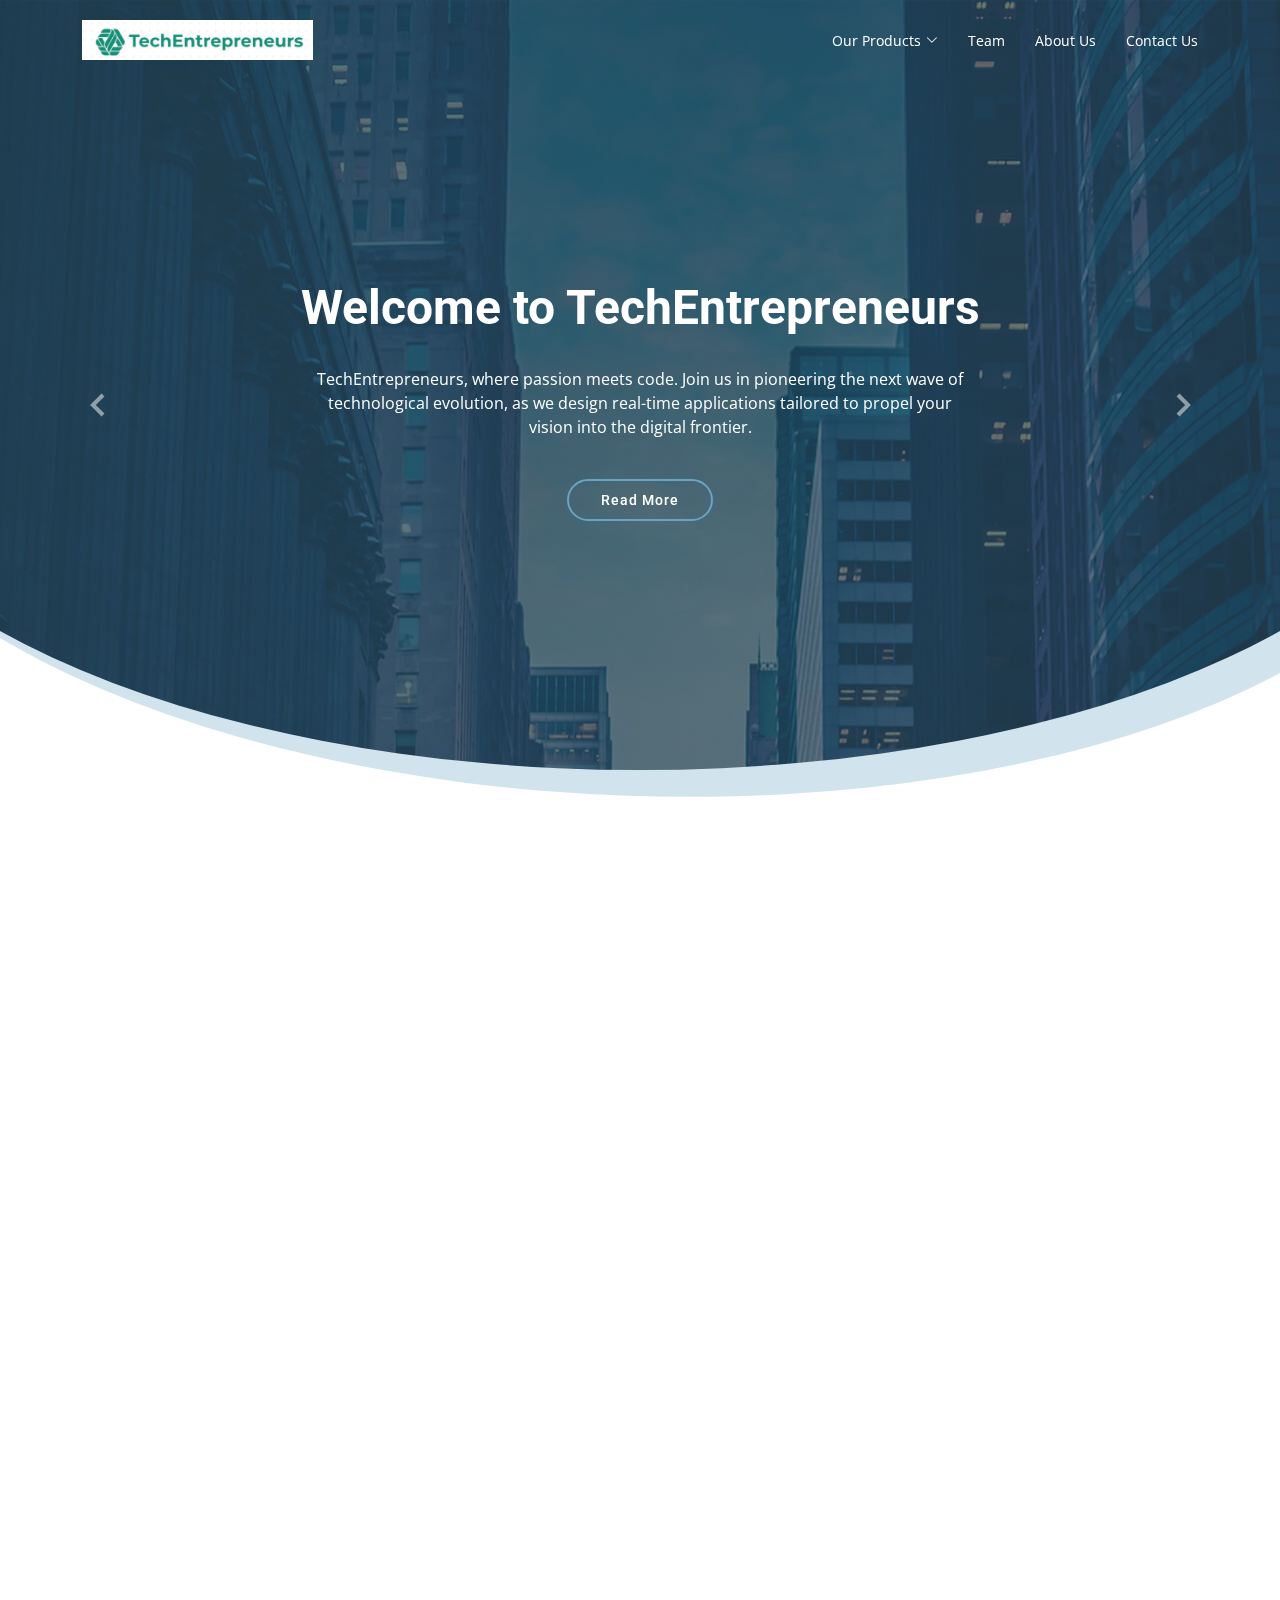
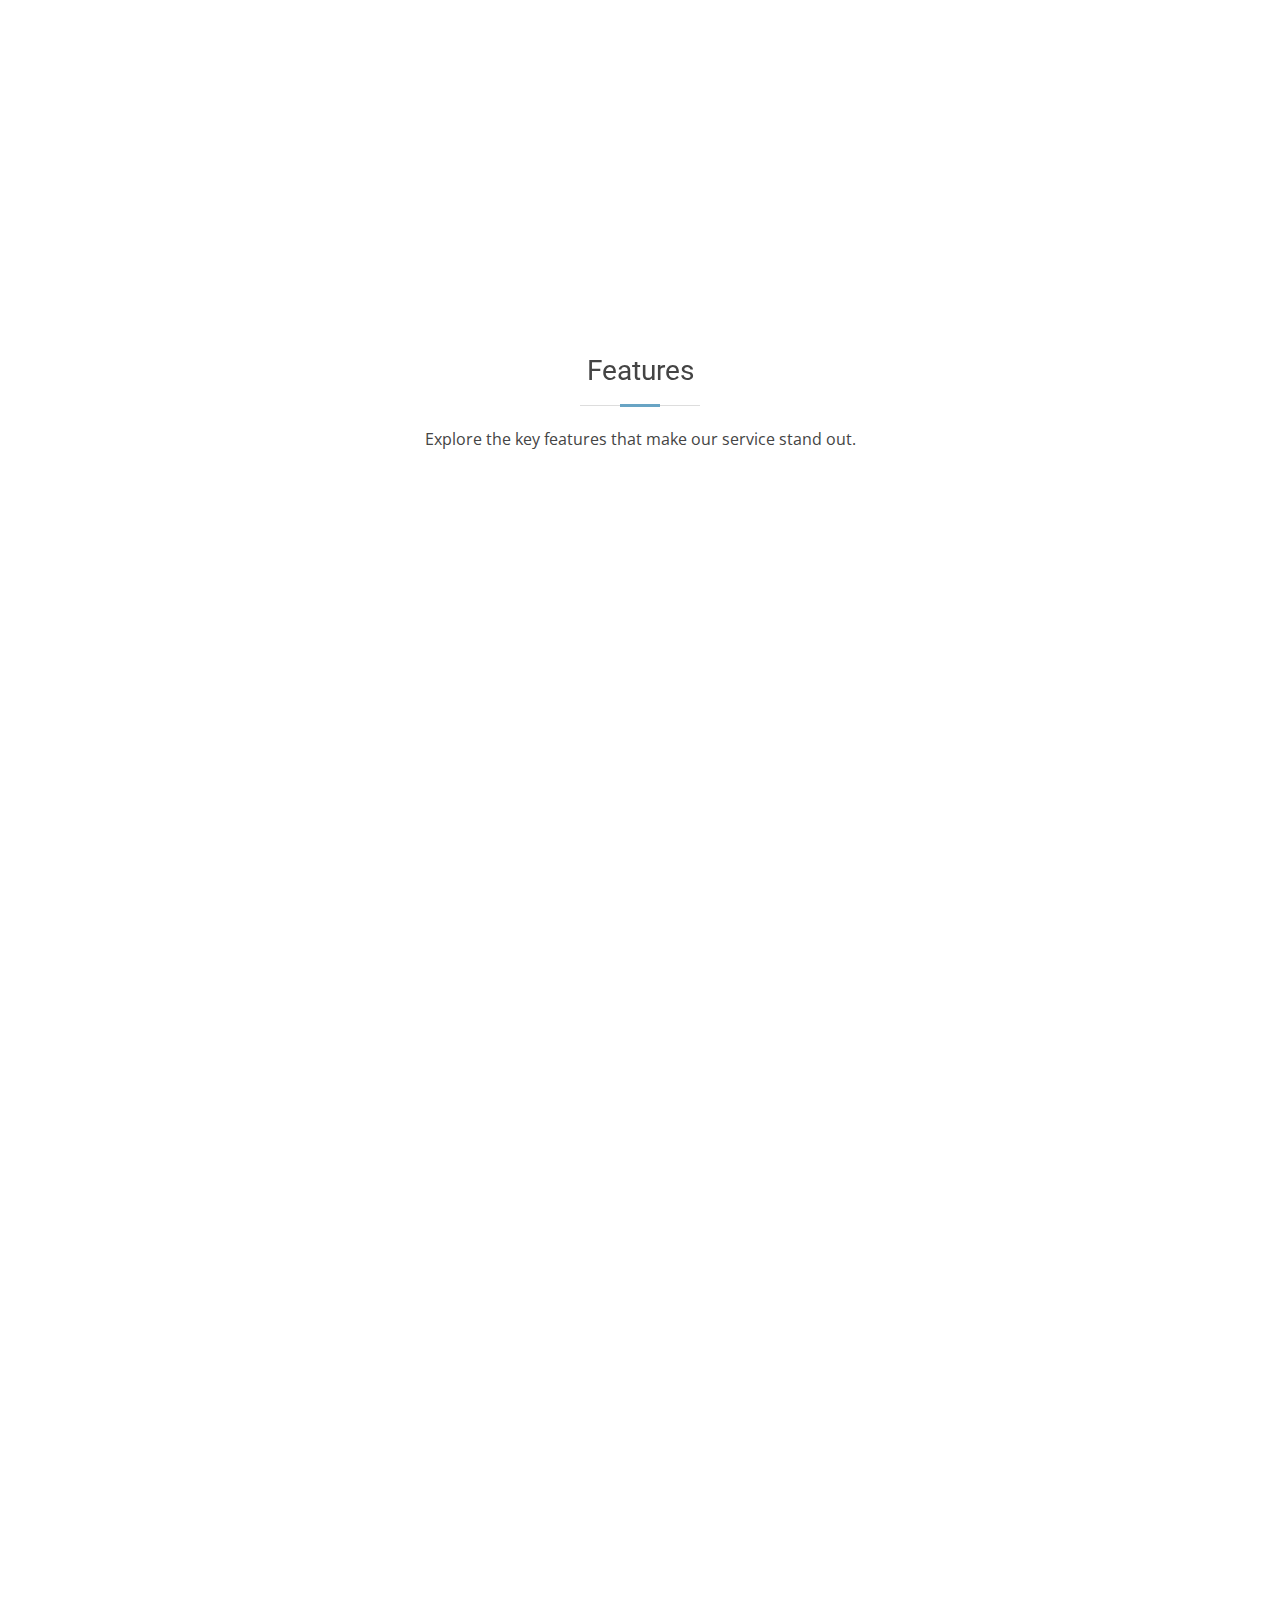
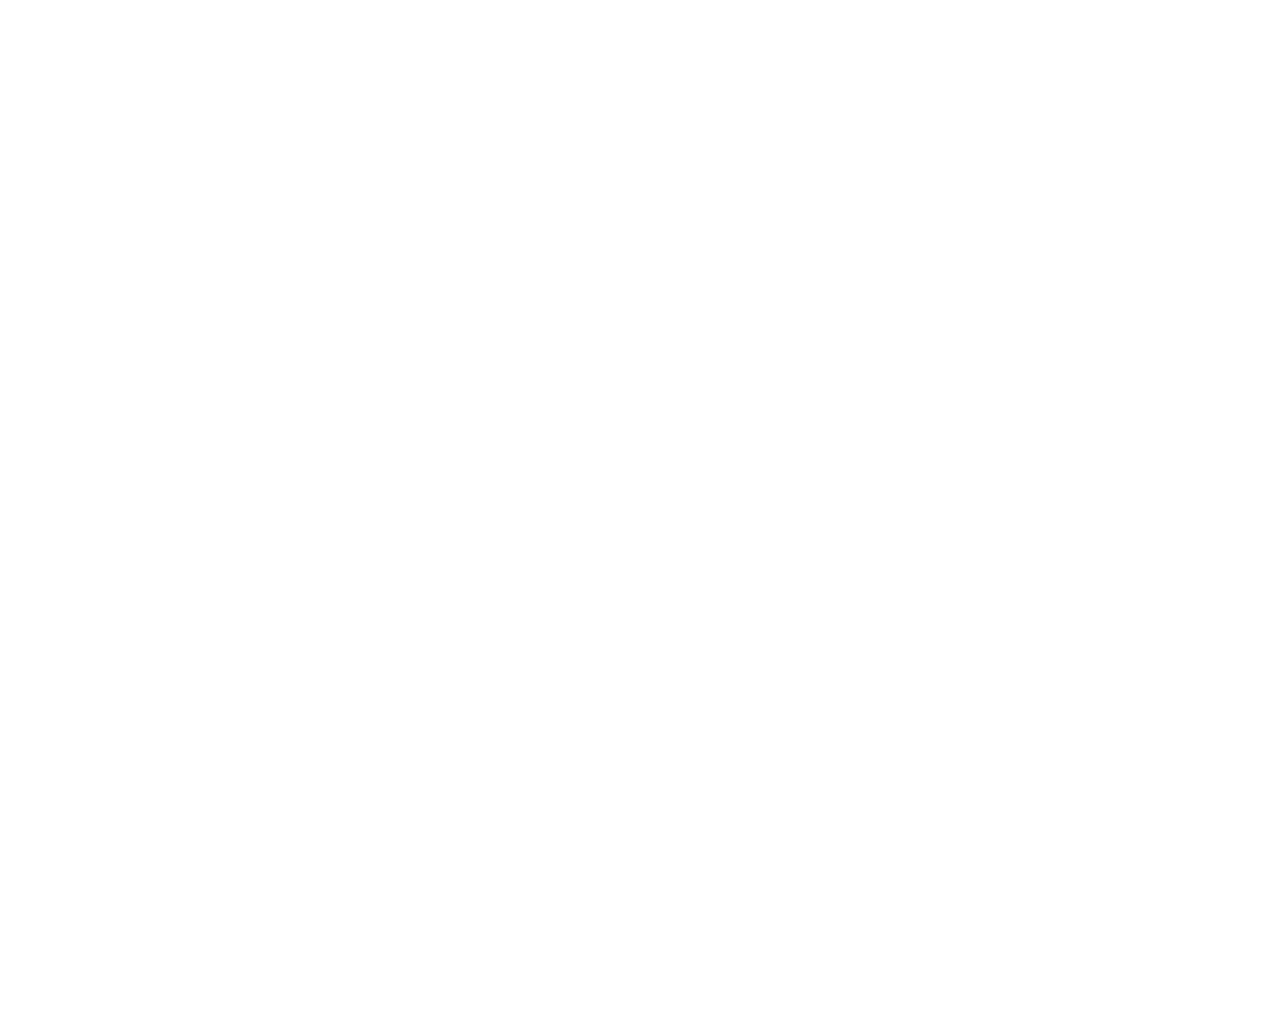
<file: index.html>
<!DOCTYPE html>
<html lang="en">

<head>
  <meta charset="utf-8">
  <meta content="width=device-width, initial-scale=1.0" name="viewport">

  <title>Home - Index</title>
  <meta content="" name="description">
  <meta content="" name="keywords">

  <!-- Favicons -->
  <link href="assets/img/favicon.png" rel="icon">
  <link href="assets/img/apple-touch-icon.png" rel="apple-touch-icon">

  <!-- Google Fonts -->
  <link href="https://fonts.googleapis.com/css?family=Open+Sans:300,300i,400,400i,600,600i,700,700i|Roboto:300,300i,400,400i,500,500i,700,700i&display=swap" rel="stylesheet">

  <!-- Vendor CSS Files -->
  <link href="assets/vendor/animate.css/animate.min.css" rel="stylesheet">
  <link href="assets/vendor/aos/aos.css" rel="stylesheet">
  <link href="assets/vendor/bootstrap/css/bootstrap.min.css" rel="stylesheet">
  <link href="assets/vendor/bootstrap-icons/bootstrap-icons.css" rel="stylesheet">
  <link href="assets/vendor/boxicons/css/boxicons.min.css" rel="stylesheet">
  <link href="assets/vendor/glightbox/css/glightbox.min.css" rel="stylesheet">
  <link href="assets/vendor/swiper/swiper-bundle.min.css" rel="stylesheet">

  <!-- Template Main CSS File -->
  <link href="assets/css/style.css" rel="stylesheet">

  <!-- =======================================================
  * Template Name: Moderna
  * Updated: Jul 27 2023 with Bootstrap v5.3.1
  * Template URL: https://bootstrapmade.com/free-bootstrap-template-corporate-moderna/
  * Author: BootstrapMade.com
  * License: https://bootstrapmade.com/license/
  ======================================================== -->
</head>

<body>

  <!-- ======= Header ======= -->
  <header id="header" class="fixed-top d-flex align-items-center header-transparent">
    <div class="container d-flex justify-content-between align-items-center">

      <div class="logo">
        <h1 class="text-light"><a href="index.html"><img src="assets/img/logo.png"></a></h1>
        <!-- Uncomment below if you prefer to use an image logo -->
        <!-- <a href="index.html"><img src="assets/img/logo.png" alt="" class="img-fluid"></a>-->
      </div>

      <nav id="navbar" class="navbar">
        <ul>
          <li class="dropdown"><a href="#"><span>Our Products</span> <i class="bi bi-chevron-down"></i></a>
            <ul>
              <li><a href="HealthcareApp.html">Healthcare Management Solution</a></li>
              <li><a href="placementportal.html">Career for All Placement Portal</a></li>
            </ul>
          </li>
          
          
          <li><a href="team.html">Team</a></li>
          <li><a href="ourStory.html">About Us</a></li>
          <li><a href="contact.html">Contact Us</a></li>
        </ul>
        <i class="bi bi-list mobile-nav-toggle"></i>
      </nav><!-- .navbar -->

    </div>
  </header><!-- End Header -->

  <!-- ======= Hero Section ======= -->
  <section id="hero" class="d-flex justify-cntent-center align-items-center">
    <div id="heroCarousel" class="container carousel carousel-fade" data-bs-ride="carousel" data-bs-interval="5000">

      <!-- Slide 1 -->
      <div class="carousel-item active">
        <div class="carousel-container">
          <h2 class="animate__animated animate__fadeInDown">Welcome to <span>TechEntrepreneurs</span></h2>
          <p class="animate__animated animate__fadeInUp">TechEntrepreneurs, where passion meets code. Join us in pioneering the next wave of technological evolution, as we design real-time applications tailored to propel your vision into the digital frontier.</p>
          <a href="" class="btn-get-started animate__animated animate__fadeInUp">Read More</a>
        </div>
      </div>

      <!-- Slide 2 -->
      <div class="carousel-item">
        <div class="carousel-container">
          <h2 class="animate__animated animate__fadeInDown">Welcome to <span>TechEntrepreneurs</span></h2>
          <p class="animate__animated animate__fadeInUp">Embark on a journey with TechEntrepreneurs, a cutting-edge startup where creativity fuels innovation. We're here to turn your unique ideas into reality, crafting personalized real-time applications that redefine the digital landscape.</p>
          <a href="" class="btn-get-started animate__animated animate__fadeInUp">Read More</a>
        </div>
      </div>

      <!-- Slide 3 -->
      <div class="carousel-item">
        <div class="carousel-container">
          <h2 class="animate__animated animate__fadeInDown">Welcome to <span>TechEntrepreneurs</h2>
          <p class="animate__animated animate__fadeInUp">Discover the pulse of innovation at TechEntrepreneurs, a dynamic startup poised to transform your digital aspirations. From concept to creation, we specialize in curating customized real-time applications, bringing the future to your fingertips.</p>
          <a href="" class="btn-get-started animate__animated animate__fadeInUp">Read More</a>
        </div>
      </div>

      <a class="carousel-control-prev" href="#heroCarousel" role="button" data-bs-slide="prev">
        <span class="carousel-control-prev-icon bx bx-chevron-left" aria-hidden="true"></span>
      </a>

      <a class="carousel-control-next" href="#heroCarousel" role="button" data-bs-slide="next">
        <span class="carousel-control-next-icon bx bx-chevron-right" aria-hidden="true"></span>
      </a>

    </div>
  </section><!-- End Hero -->

  <main id="main">

    <!-- ======= Services Section ======= -->
    <section class="services d-flex justify-content-center align-items-center">
      <div class="container">

        <div class="row ">
          <div class="col-md-6 col-lg-3 d-flex align-items-stretch" data-aos="fade-up" style="width: 500px;">
            <div class="icon-box icon-box-pink">
              <div class="icon"><i class="bx bxl-dribbble"></i></div>
              <h4 class="title"><a href="">Career for All</a></h4>
              <p class="description">Your Gateway to Opportunities - Explore job opportunities, post job openings, and streamline placements with Career for All.</p>
            </div>
          </div>

          

          <div class="col-md-6 col-lg-3 d-flex align-items-stretch" data-aos="fade-up" data-aos-delay="200" style="width: 500px;">
            <div class="icon-box icon-box-green">
              <div class="icon"><i class="bx bx-tachometer"></i></div>
              <h4 class="title"><a href="">Healthcare Management Solution</a></h4>
              <p class="description">Revolutionize your practice with our Healthcare Management Solution - Seamlessly manage patient records, simplify appointment scheduling, and optimize treatment plans for an efficient and streamlined healthcare experience.</p>
            </div>
          </div>

          

        </div>

      </div>
    </section><!-- End Services Section -->

    <!-- ======= Why Us Section ======= -->
    <section class="why-us section-bg" data-aos="fade-up" date-aos-delay="200">
      <div class="container">
    
        <div class="row">
          <div class="col-lg-6">
            <!-- Remove the video box -->
            <img src="assets/img/why-us.jpg" class="img-fluid" alt="">
          </div>
    
          <div class="col-lg-6 d-flex flex-column justify-content-center p-5">
    
            <div class="icon-box">
              <div class="icon"><i class="bx bx-fingerprint"></i></div>
              <h4 class="title"><a href="#">Our Expertise</a></h4>
              <p class="description">We take pride in our expertise, ensuring that we deliver high-quality services to meet your unique needs. Our experienced team is dedicated to excellence in every project we undertake.</p>
            </div>
    
            <div class="icon-box">
              <div class="icon"><i class="bx bx-gift"></i></div>
              <h4 class="title"><a href="#">Client Satisfaction</a></h4>
              <p class="description">Client satisfaction is our top priority. We strive to exceed expectations and build lasting relationships. Our commitment to customer happiness drives our success and motivates us to continually improve.</p>
            </div>
    
          </div>
        </div>
    
      </div>
    </section>
    <!-- End Why Us Section -->

    <!-- ======= Features Section ======= -->
    <section class="features">
      <div class="container">

        <div class="section-title">
          <h2>Features</h2>
          <p>Explore the key features that make our service stand out.</p>
        </div>

        <div class="row" data-aos="fade-up">
          <div class="col-md-5">
            <img src="assets/img/service-details-1.jpg" class="img-fluid" alt="">
          </div>
          <div class="col-md-7 pt-4">
            <h3>User-Friendly Interface</h3>
            <p class="fst-italic">
              Our applications offer an intuitive and user-friendly interface, making it easy for users to navigate and accomplish tasks.
            </p>
            <ul>
              <li><i class="bi bi-check"></i> Simple and intuitive design</li>
              <li><i class="bi bi-check"></i> Effortless navigation for users</li>
            </ul>
          </div>
        </div>

        <div class="row" data-aos="fade-up">
          <div class="col-md-5 order-1 order-md-2">
            <img src="assets/img/service-details-3.jpg" class="img-fluid" alt="Feature 4">
          </div>
          <div class="col-md-7 pt-5 order-2 order-md-1">
            <h3>Scalable Infrastructure</h3>
            <p class="fst-italic">Our platform is built on a scalable infrastructure, allowing seamless growth to meet the evolving needs of your business.</p>
            <ul>
              <li><i class="bi bi-check"></i> Flexible and scalable architecture</li>
              <li><i class="bi bi-check"></i> Accommodates increasing demands</li>
            </ul>
          </div>
        </div>

        <div class="row" data-aos="fade-up">
          <div class="col-md-5">
            <img src="assets/img/service-details-2.jpg" class="img-fluid" alt="">
          </div>
          <div class="col-md-7 pt-5">
            <h3>Customer-Centric Support</h3>
            <p>We prioritize customer satisfaction by providing dedicated support to address queries and concerns promptly.</p>
            <ul>
              <li><i class="bi bi-check"></i> Responsive customer support team</li>
              <li><i class="bi bi-check"></i> Quick resolution of issues</li>
              </ul>
          </div>
        </div>

        <div class="row" data-aos="fade-up">
          <div class="col-md-5 order-1 order-md-2">
            <img src="assets/img/service-details-4.jpg  " class="img-fluid" alt="Feature 2">
          </div>
          <div class="col-md-7 pt-5 order-2 order-md-1">
            <h3>Advanced Security Measures</h3>
            <p class="fst-italic">Your data is secure with our advanced security protocols, ensuring the confidentiality and integrity of your information.</p>
            <ul>
              <li><i class="bi bi-check"></i> Robust encryption techniques</li>
              <li><i class="bi bi-check"></i> Multi-layered security infrastructure</li>
            </ul>
          </div>
        </div>

      </div>
    </section><!-- End Features Section -->

  </main><!-- End #main -->

  <!-- ======= Footer ======= -->
  <footer id="footer" data-aos="fade-up" data-aos-easing="ease-in-out" data-aos-duration="500">

    <div class="footer-top">
      <div class="container">
        <div class="row">

          <div class="col-lg-3 col-md-6 footer-links">
            <h4>Useful Links</h4>
            <ul>
              <li><i class="bx bx-chevron-right"></i> <a href="#">Home</a></li>
              <li><i class="bx bx-chevron-right"></i> <a href="ourStory.html">About us</a></li>
            </ul>
          </div>

          <div class="col-lg-3 col-md-6 footer-links">
            <h4>Our Services</h4>
            <ul>
              <li><i class="bx bx-chevron-right"></i> Web Design</a></li>
              <li><i class="bx bx-chevron-right"></i> Web Development</a></li>
              <li><i class="bx bx-chevron-right"></i> Product Management</a></li>
              <li><i class="bx bx-chevron-right"></i> Marketing</a></li>
              <li><i class="bx bx-chevron-right"></i> Graphic Design</a></li>
            </ul>
          </div>

          <div class="col-lg-3 col-md-6 footer-contact">
            <h4>Contact Us</h4>
            <p>
              Sneha Apartment <br>
              Sahakarnagar No.2, Pune-411009<br>
              Maharashtra, India <br><br>
              <strong>Phone:</strong> +91 9960549900<br>
              <strong>Email:</strong> techentrepreneurpune@gmail.com<br>
            </p>

          </div>


        </div>
      </div>
    </div>

    <div class="container">
      <div class="copyright">
        &copy; Copyright <strong><span>Moderna</span></strong>. All Rights Reserved
      </div>
      <div class="credits">
        <!-- All the links in the footer should remain intact. -->
        <!-- You can delete the links only if you purchased the pro version. -->
        <!-- Licensing information: https://bootstrapmade.com/license/ -->
        <!-- Purchase the pro version with working PHP/AJAX contact form: https://bootstrapmade.com/free-bootstrap-template-corporate-moderna/ -->
        Designed by <a href="https://bootstrapmade.com/">BootstrapMade</a>
      </div>
    </div>
  </footer><!-- End Footer -->

  <a href="#" class="back-to-top d-flex align-items-center justify-content-center"><i class="bi bi-arrow-up-short"></i></a>

  <!-- Vendor JS Files -->
  <script src="assets/vendor/purecounter/purecounter_vanilla.js"></script>
  <script src="assets/vendor/aos/aos.js"></script>
  <script src="assets/vendor/bootstrap/js/bootstrap.bundle.min.js"></script>
  <script src="assets/vendor/glightbox/js/glightbox.min.js"></script>
  <script src="assets/vendor/isotope-layout/isotope.pkgd.min.js"></script>
  <script src="assets/vendor/swiper/swiper-bundle.min.js"></script>
  <script src="assets/vendor/waypoints/noframework.waypoints.js"></script>
  <script src="assets/vendor/php-email-form/validate.js"></script>

  <!-- Template Main JS File -->
  <script src="assets/js/main.js"></script>

</body>

</html>
</file>
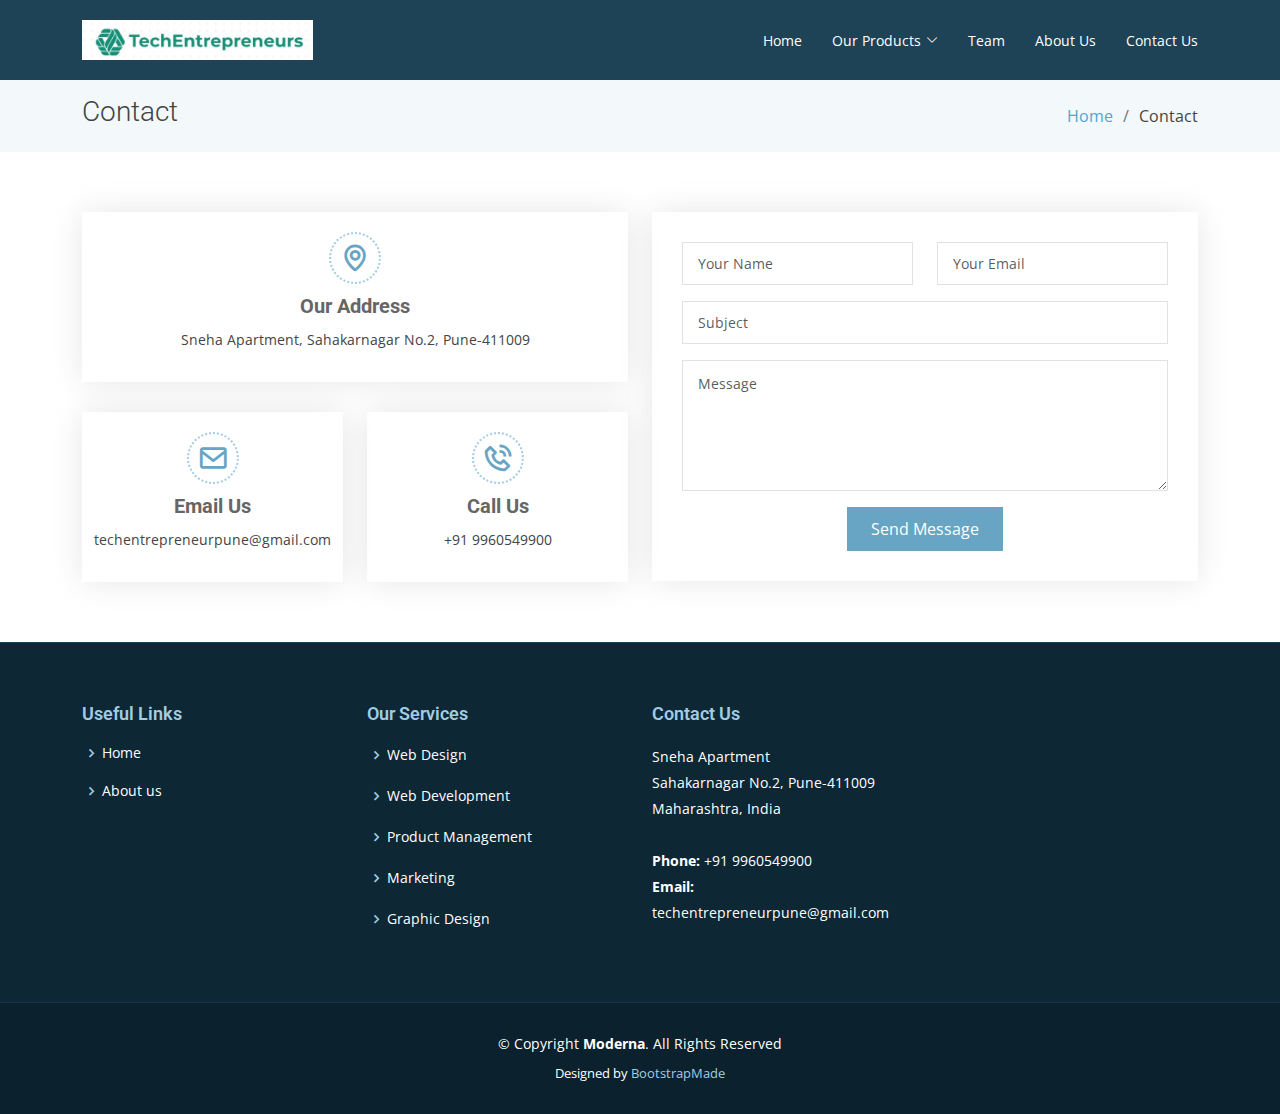
<file: contact.html>
<!DOCTYPE html>
<html lang="en">

<head>
  <meta charset="utf-8">
  <meta content="width=device-width, initial-scale=1.0" name="viewport">

  <title>Contact</title>
  <meta content="" name="description">
  <meta content="" name="keywords">

  <!-- Favicons -->
  <link href="assets/img/favicon.png" rel="icon">
  <link href="assets/img/apple-touch-icon.png" rel="apple-touch-icon">

  <!-- Google Fonts -->
  <link href="https://fonts.googleapis.com/css?family=Open+Sans:300,300i,400,400i,600,600i,700,700i|Roboto:300,300i,400,400i,500,500i,700,700i&display=swap" rel="stylesheet">

  <!-- Vendor CSS Files -->
  <link href="assets/vendor/animate.css/animate.min.css" rel="stylesheet">
  <link href="assets/vendor/aos/aos.css" rel="stylesheet">
  <link href="assets/vendor/bootstrap/css/bootstrap.min.css" rel="stylesheet">
  <link href="assets/vendor/bootstrap-icons/bootstrap-icons.css" rel="stylesheet">
  <link href="assets/vendor/boxicons/css/boxicons.min.css" rel="stylesheet">
  <link href="assets/vendor/glightbox/css/glightbox.min.css" rel="stylesheet">
  <link href="assets/vendor/swiper/swiper-bundle.min.css" rel="stylesheet">

  <!-- Template Main CSS File -->
  <link href="assets/css/style.css" rel="stylesheet">

  <!-- =======================================================
  * Template Name: Moderna
  * Updated: Jul 27 2023 with Bootstrap v5.3.1
  * Template URL: https://bootstrapmade.com/free-bootstrap-template-corporate-moderna/
  * Author: BootstrapMade.com
  * License: https://bootstrapmade.com/license/
  ======================================================== -->
</head>

<body>

  <!-- ======= Header ======= -->
  <header id="header" class="fixed-top d-flex align-items-center">
    <div class="container d-flex justify-content-between align-items-center">

      <div class="logo">
        <h1 class="text-light"><a href="index.html"><img src="assets/img/logo.png"></a></h1>
        <!-- Uncomment below if you prefer to use an image logo -->
        <!-- <a href="index.html"><img src="assets/img/logo.png" alt="" class="img-fluid"></a>-->
      </div>

      <nav id="navbar" class="navbar">
        <ul>
          <li><a href="index.html">Home</a></li>
          <li class="dropdown"><a href="#"><span>Our Products</span> <i class="bi bi-chevron-down"></i></a>
            <ul>
              <li><a href="HealthcareApp.html">Healthcare Management Solution</a></li>
              <li><a href="placementportal.html">Career for All Placement Portal</a></li>
            </ul>
          </li>
          
          
          <li><a href="team.html">Team</a></li>
          <li><a href="ourStory.html">About Us</a></li>
          <li><a href="#">Contact Us</a></li>
        </ul>
        <i class="bi bi-list mobile-nav-toggle"></i>
      </nav><!-- .navbar -->

    </div>
  </header><!-- End Header -->

  <main id="main">

    <!-- ======= Contact Section ======= -->
    <section class="breadcrumbs">
      <div class="container">

        <div class="d-flex justify-content-between align-items-center">
          <h2>Contact</h2>
          <ol>
            <li><a href="index.html">Home</a></li>
            <li>Contact</li>
          </ol>
        </div>

      </div>
    </section><!-- End Contact Section -->

    <!-- ======= Contact Section ======= -->
    <section class="contact" data-aos="fade-up" data-aos-easing="ease-in-out" data-aos-duration="500">
      <div class="container">

        <div class="row">

          <div class="col-lg-6">

            <div class="row">
              <div class="col-md-12">
                <div class="info-box">
                  <i class="bx bx-map"></i>
                  <h3>Our Address</h3>
                  <p>Sneha Apartment, Sahakarnagar No.2, Pune-411009</p>
                </div>
              </div>
              <div class="col-md-6">
                <div class="info-box">
                  <i class="bx bx-envelope"></i>
                  <h3>Email Us</h3>
                  <p>techentrepreneurpune@gmail.com</p>
                </div>
              </div>
              <div class="col-md-6">
                <div class="info-box">
                  <i class="bx bx-phone-call"></i>
                  <h3>Call Us</h3>
                  <p>+91 9960549900</p>
                </div>
              </div>
            </div>

          </div>

          <div class="col-lg-6">
            <form action="mailto:techentrepreneurpune@gmail.com" method="post" role="form" class="php-email-form">
              <div class="row">
                <div class="col-md-6 form-group">
                  <input type="text" name="name" class="form-control" id="name" placeholder="Your Name" required>
                </div>
                <div class="col-md-6 form-group mt-3 mt-md-0">
                  <input type="email" class="form-control" name="email" id="email" placeholder="Your Email" required>
                </div>
              </div>
              <div class="form-group mt-3">
                <input type="text" class="form-control" name="subject" id="subject" placeholder="Subject" required>
              </div>
              <div class="form-group mt-3">
                <textarea class="form-control" name="message" rows="5" placeholder="Message" required></textarea>
              </div>
              <div class="my-3">
                <div class="loading">Loading</div>
                <div class="error-message"></div>
                <div class="sent-message">Your message has been sent. Thank you!</div>
              </div>
              <div class="text-center"><button type="submit">Send Message</button></div>
            </form>
          </div>

        </div>

        </div>

      </div>
    </section><!-- End Contact Section -->

  </main><!-- End #main -->

    <!-- ======= Footer ======= -->
    <footer id="footer" data-aos="fade-up" data-aos-easing="ease-in-out" data-aos-duration="500">

      <div class="footer-top">
        <div class="container">
          <div class="row">
  
            <div class="col-lg-3 col-md-6 footer-links">
              <h4>Useful Links</h4>
              <ul>
                <li><i class="bx bx-chevron-right"></i> <a href="#">Home</a></li>
                <li><i class="bx bx-chevron-right"></i> <a href="ourStory.html">About us</a></li>
              </ul>
            </div>
  
            <div class="col-lg-3 col-md-6 footer-links">
              <h4>Our Services</h4>
              <ul>
                <li><i class="bx bx-chevron-right"></i> Web Design</a></li>
                <li><i class="bx bx-chevron-right"></i> Web Development</a></li>
                <li><i class="bx bx-chevron-right"></i> Product Management</a></li>
                <li><i class="bx bx-chevron-right"></i> Marketing</a></li>
                <li><i class="bx bx-chevron-right"></i> Graphic Design</a></li>
              </ul>
            </div>
  
            <div class="col-lg-3 col-md-6 footer-contact">
              <h4>Contact Us</h4>
              <p>
                Sneha Apartment <br>
                Sahakarnagar No.2, Pune-411009<br>
                Maharashtra, India <br><br>
                <strong>Phone:</strong> +91 9960549900<br>
                <strong>Email:</strong> techentrepreneurpune@gmail.com<br>
              </p>
  
            </div>
  
  
          </div>
        </div>
      </div>
  
      <div class="container">
        <div class="copyright">
          &copy; Copyright <strong><span>Moderna</span></strong>. All Rights Reserved
        </div>
        <div class="credits">
          <!-- All the links in the footer should remain intact. -->
          <!-- You can delete the links only if you purchased the pro version. -->
          <!-- Licensing information: https://bootstrapmade.com/license/ -->
          <!-- Purchase the pro version with working PHP/AJAX contact form: https://bootstrapmade.com/free-bootstrap-template-corporate-moderna/ -->
          Designed by <a href="https://bootstrapmade.com/">BootstrapMade</a>
        </div>
      </div>
    </footer><!-- End Footer -->

  <a href="#" class="back-to-top d-flex align-items-center justify-content-center"><i class="bi bi-arrow-up-short"></i></a>

  <!-- Vendor JS Files -->
  <script src="assets/vendor/purecounter/purecounter_vanilla.js"></script>
  <script src="assets/vendor/aos/aos.js"></script>
  <script src="assets/vendor/bootstrap/js/bootstrap.bundle.min.js"></script>
  <script src="assets/vendor/glightbox/js/glightbox.min.js"></script>
  <script src="assets/vendor/isotope-layout/isotope.pkgd.min.js"></script>
  <script src="assets/vendor/swiper/swiper-bundle.min.js"></script>
  <script src="assets/vendor/waypoints/noframework.waypoints.js"></script>
  <script src="assets/vendor/php-email-form/validate.js"></script>

  <!-- Template Main JS File -->
  <script src="assets/js/main.js"></script>

</body>

</html>
</file>
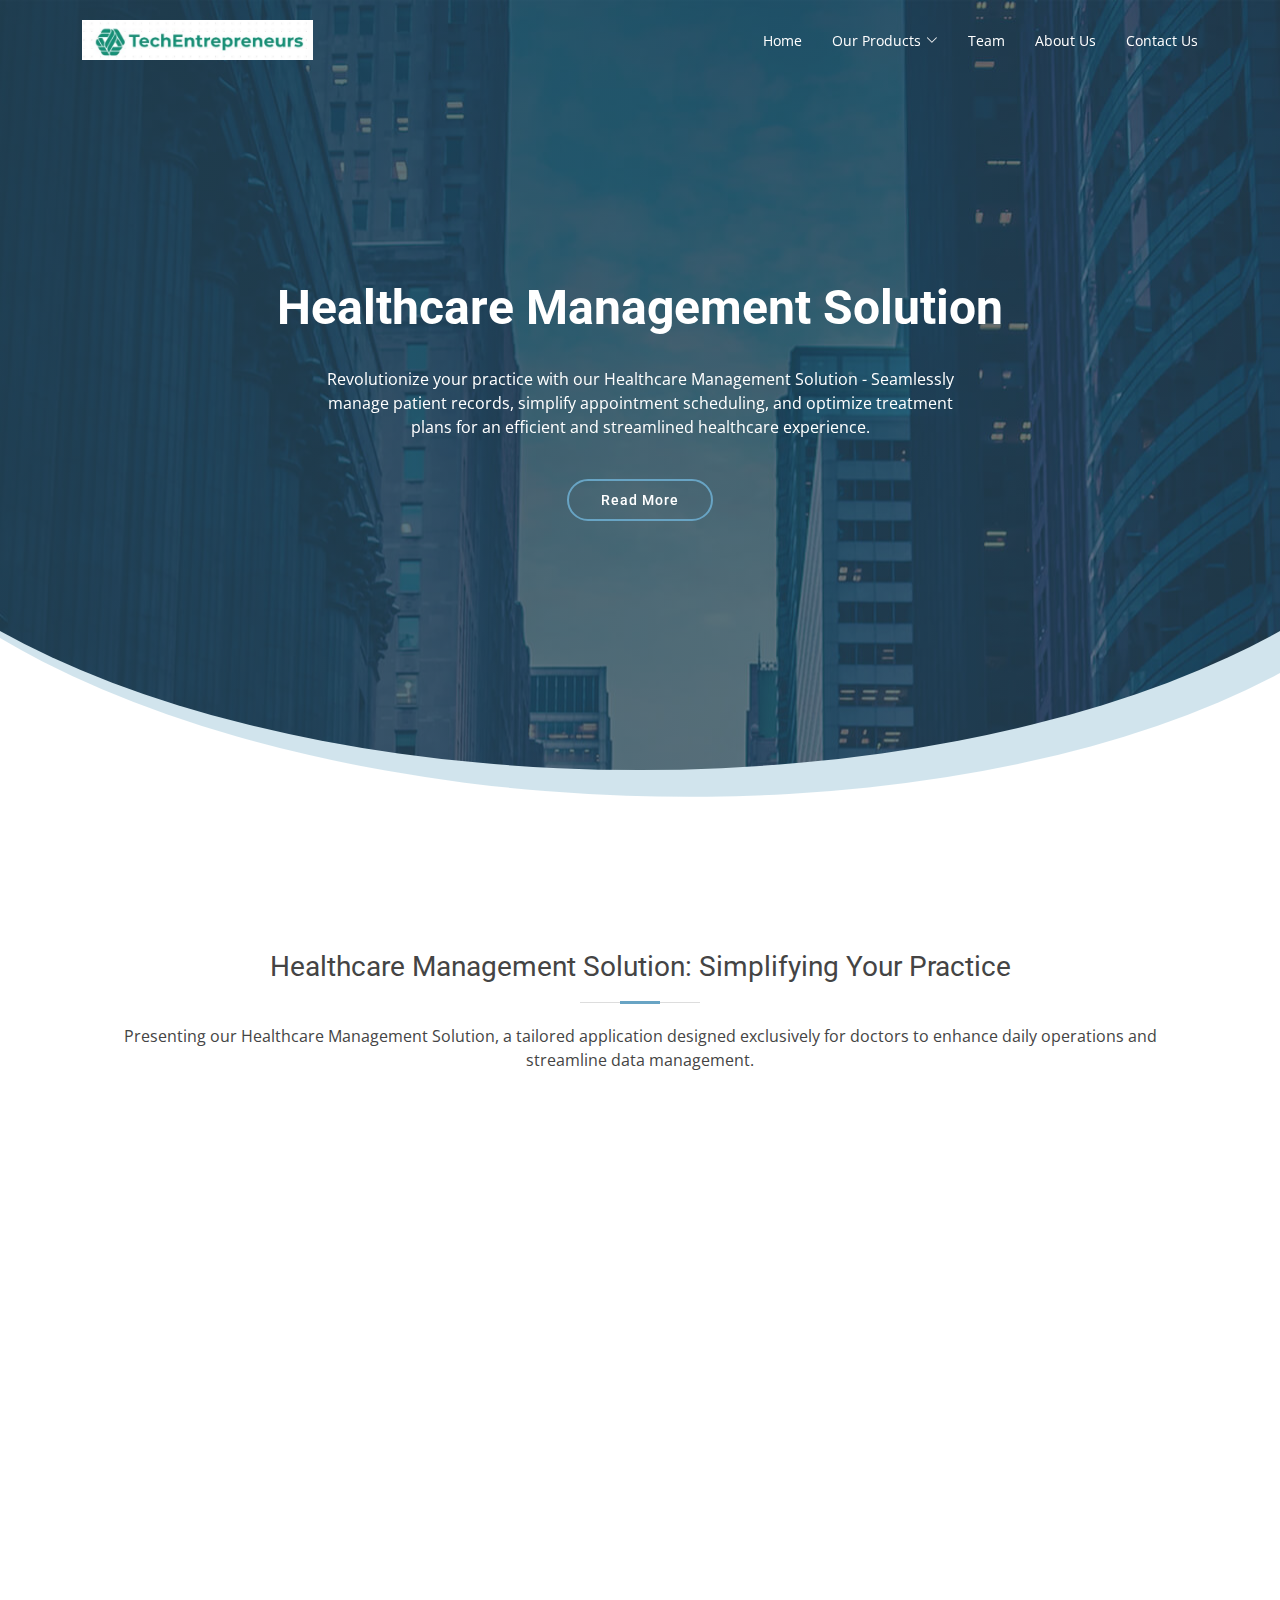
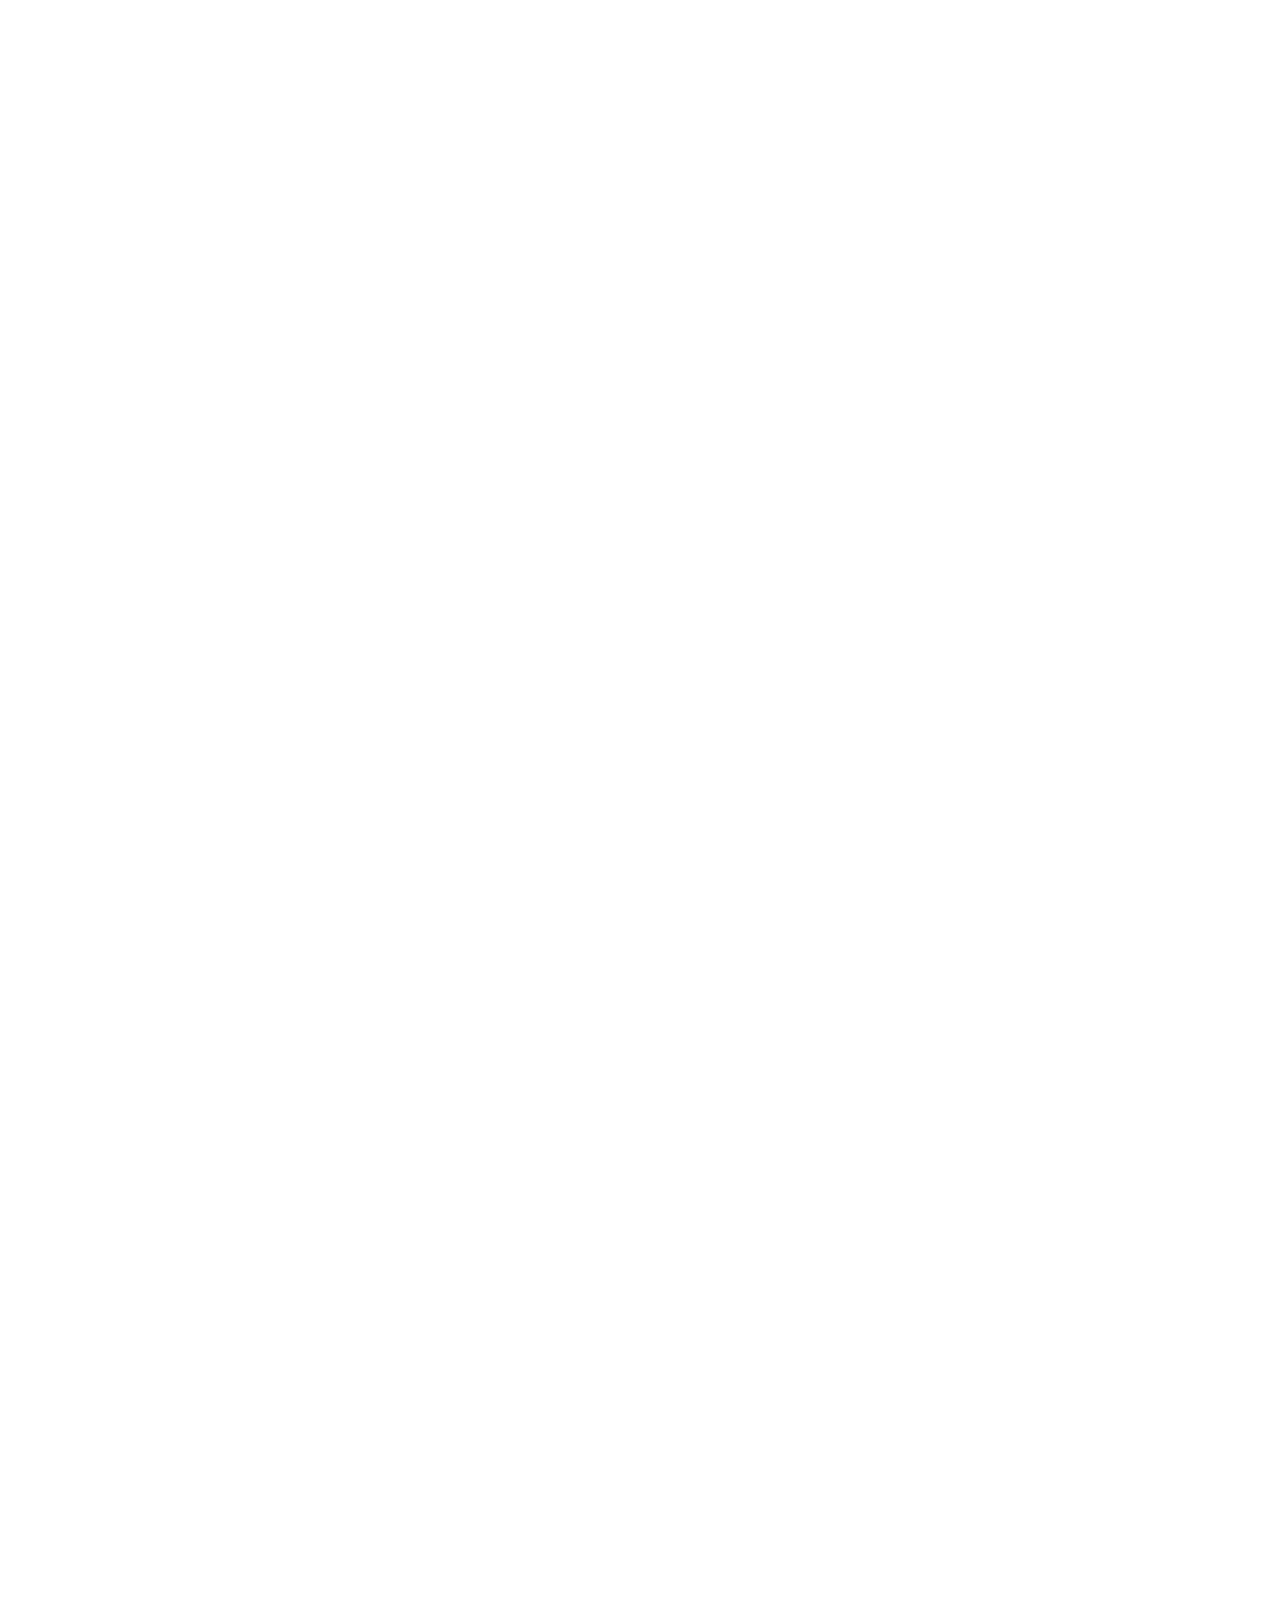
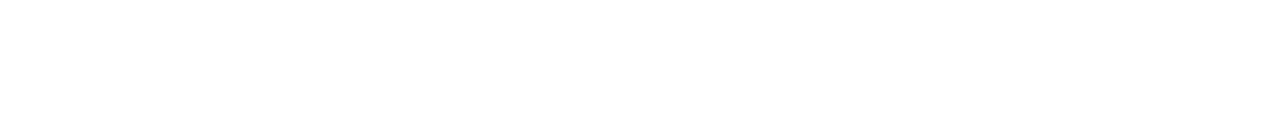
<file: HealthcareApp.html>
<!DOCTYPE html>
<html lang="en">

<head>
  <meta charset="utf-8">
  <meta content="width=device-width, initial-scale=1.0" name="viewport">

  <title>Healthcare Management Solution</title>
  <meta content="" name="description">
  <meta content="" name="keywords">

  <!-- Favicons -->
  <link href="assets/img/favicon.png" rel="icon">
  <link href="assets/img/apple-touch-icon.png" rel="apple-touch-icon">

  <!-- Google Fonts -->
  <link href="https://fonts.googleapis.com/css?family=Open+Sans:300,300i,400,400i,600,600i,700,700i|Roboto:300,300i,400,400i,500,500i,700,700i&display=swap" rel="stylesheet">

  <!-- Vendor CSS Files -->
  <link href="assets/vendor/animate.css/animate.min.css" rel="stylesheet">
  <link href="assets/vendor/aos/aos.css" rel="stylesheet">
  <link href="assets/vendor/bootstrap/css/bootstrap.min.css" rel="stylesheet">
  <link href="assets/vendor/bootstrap-icons/bootstrap-icons.css" rel="stylesheet">
  <link href="assets/vendor/boxicons/css/boxicons.min.css" rel="stylesheet">
  <link href="assets/vendor/glightbox/css/glightbox.min.css" rel="stylesheet">
  <link href="assets/vendor/swiper/swiper-bundle.min.css" rel="stylesheet">

  <!-- Template Main CSS File -->
  <link href="assets/css/style.css" rel="stylesheet">

  <!-- =======================================================
  * Template Name: Moderna
  * Updated: Jul 27 2023 with Bootstrap v5.3.1
  * Template URL: https://bootstrapmade.com/free-bootstrap-template-corporate-moderna/
  * Author: BootstrapMade.com
  * License: https://bootstrapmade.com/license/
  ======================================================== -->
</head>

<body>

  <!-- ======= Header ======= -->
  <header id="header" class="fixed-top d-flex align-items-center header-transparent">
    <div class="container d-flex justify-content-between align-items-center">

      <div class="logo">
        <h1 class="text-light"><a href="index.html"><img src="assets/img/logo.png"></a></h1>
        <!-- Uncomment below if you prefer to use an image logo -->
        <!-- <a href="index.html"><img src="assets/img/logo.png" alt="" class="img-fluid"></a>-->
      </div>

      <nav id="navbar" class="navbar">
        <ul>
          <li><a href="index.html">Home</a></li>
          <li class="dropdown"><a href="#"><span>Our Products</span> <i class="bi bi-chevron-down"></i></a>
            <ul>
              <li><a href="#">Healthcare Management Solution</a></li>
              <li><a href="placementportal.html">Career for All</a></li>
            </ul>
          </li>
          
          
          <li><a href="team.html">Team</a></li>
          <li><a href="ourStory.html">About Us</a></li>
          <li><a href="contact.html">Contact Us</a></li>
        </ul>
        <i class="bi bi-list mobile-nav-toggle"></i>
      </nav><!-- .navbar -->

    </div>
  </header><!-- End Header -->

  <!-- ======= Hero Section ======= -->
  <section id="hero" class="d-flex justify-cntent-center align-items-center">
    <div id="heroCarousel" class="container carousel carousel-fade" data-bs-ride="carousel" data-bs-interval="5000">

      <!-- Slide 1 -->
      <div class="carousel-item active">
        <div class="carousel-container">
          <h2 class="animate__animated animate__fadeInDown"><span>Healthcare Management Solution</span></h2>
          <p class="animate__animated animate__fadeInUp">Revolutionize your practice with our Healthcare Management Solution - Seamlessly manage patient records, simplify appointment scheduling, and optimize treatment plans for an efficient and streamlined healthcare experience.</p>
          <a href="" class="btn-get-started animate__animated animate__fadeInUp">Read More</a>
        </div>
      </div>
    </div>
  </section><!-- End Hero -->

  <main id="main">
    
    <section class="features">
      <div class="container">

          <div class="section-title">
              <h2>Healthcare Management Solution: Simplifying Your Practice</h2>
              <p>Presenting our Healthcare Management Solution, a tailored application designed exclusively for doctors to enhance
                daily operations and streamline data management.</p>
          </div>

          <div class="row" data-aos="fade-up">
              <div class="col-md-5">
                  <img src="assets/img/features-2.svg" class="img-fluid" alt="">
              </div>
              <div class="col-md-7 pt-4">
                  <h3>Effortless Data Storage</h3>
                  <p class="fst-italic">
                      Securely store patient records, treatment plans, and medical histories in one centralized
                      database. Easily access and update patient information in real-time.
                  </p>
              </div>
          </div>

          <div class="row" data-aos="fade-up">
              <div class="col-md-5 order-1 order-md-2">
                  <img src="assets/img/features-1.svg" class="img-fluid" alt="">
              </div>
              <div class="col-md-7 pt-5 order-2 order-md-1">
                  <h3>Intuitive Appointment Scheduling</h3>
                  <p class="fst-italic">
                    Simplify your schedule with our intuitive appointment system. Efficiently manage bookings and stay
                    organized. Our focus is on providing a user-friendly interface
                    for hassle-free appointment management.
                  </p>
              </div>
          </div>

          <div class="row" data-aos="fade-up">
              <div class="col-md-5">
                  <img src="assets/img/features-3.svg" class="img-fluid" alt="">
              </div>
              <div class="col-md-7 pt-5">
                  <h3>Treatment Plan Optimization</h3>
                  <p>
                      Create and customize treatment plans efficiently. Visualize treatment progress and history at a
                      glance.
                  </p>
              </div>
          </div>

          <div class="row" data-aos="fade-up">
            <div class="col-md-5">
              <img src="assets/img/application.png" class="img-fluid" alt="">
          </div>
            <div class="col-md-7 pt-5">
                <h3>User-Friendly Interface:  </h3>
                <p class="fst-italic">
                  Our user-friendly interface ensures that doctors can navigate the application seamlessly, saving time and improving overall efficiency.
                </p>
            </div>
        </div>

        <div class="row" data-aos="fade-up">
            <h3>Experience Streamlined Healthcare Management</h3>
            <p class="fst-italic">
              Try our Healthcare Management Solution today and experience the streamlined future of doctoral practice management. From simplified data storage to intuitive appointment scheduling, we're here to empower doctors for success.
            </p>
          </div>
        </div>

      </div>
  </section>
    

  </main><!-- End #main -->

    <!-- ======= Footer ======= -->
    <footer id="footer" data-aos="fade-up" data-aos-easing="ease-in-out" data-aos-duration="500">

      <div class="footer-top">
        <div class="container">
          <div class="row">
  
            <div class="col-lg-3 col-md-6 footer-links">
              <h4>Useful Links</h4>
              <ul>
                <li><i class="bx bx-chevron-right"></i> <a href="#">Home</a></li>
                <li><i class="bx bx-chevron-right"></i> <a href="ourStory.html">About us</a></li>
              </ul>
            </div>
  
            <div class="col-lg-3 col-md-6 footer-links">
              <h4>Our Services</h4>
              <ul>
                <li><i class="bx bx-chevron-right"></i> Web Design</a></li>
                <li><i class="bx bx-chevron-right"></i> Web Development</a></li>
                <li><i class="bx bx-chevron-right"></i> Product Management</a></li>
                <li><i class="bx bx-chevron-right"></i> Marketing</a></li>
                <li><i class="bx bx-chevron-right"></i> Graphic Design</a></li>
              </ul>
            </div>
  
            <div class="col-lg-3 col-md-6 footer-contact">
              <h4>Contact Us</h4>
              <p>
                Sneha Apartment <br>
                Sahakarnagar No.2, Pune-411009<br>
                Maharashtra, India <br><br>
                <strong>Phone:</strong> +91 9960549900<br>
                <strong>Email:</strong> techentrepreneurpune@gmail.com<br>
              </p>
  
            </div>
  
  
          </div>
        </div>
      </div>
  
      <div class="container">
        <div class="copyright">
          &copy; Copyright <strong><span>Moderna</span></strong>. All Rights Reserved
        </div>
        <div class="credits">
          <!-- All the links in the footer should remain intact. -->
          <!-- You can delete the links only if you purchased the pro version. -->
          <!-- Licensing information: https://bootstrapmade.com/license/ -->
          <!-- Purchase the pro version with working PHP/AJAX contact form: https://bootstrapmade.com/free-bootstrap-template-corporate-moderna/ -->
          Designed by <a href="https://bootstrapmade.com/">BootstrapMade</a>
        </div>
      </div>
    </footer><!-- End Footer -->

  <a href="#" class="back-to-top d-flex align-items-center justify-content-center"><i class="bi bi-arrow-up-short"></i></a>

  <!-- Vendor JS Files -->
  <script src="assets/vendor/purecounter/purecounter_vanilla.js"></script>
  <script src="assets/vendor/aos/aos.js"></script>
  <script src="assets/vendor/bootstrap/js/bootstrap.bundle.min.js"></script>
  <script src="assets/vendor/glightbox/js/glightbox.min.js"></script>
  <script src="assets/vendor/isotope-layout/isotope.pkgd.min.js"></script>
  <script src="assets/vendor/swiper/swiper-bundle.min.js"></script>
  <script src="assets/vendor/waypoints/noframework.waypoints.js"></script>
  <script src="assets/vendor/php-email-form/validate.js"></script>

  <!-- Template Main JS File -->
  <script src="assets/js/main.js"></script>

</body>

</html>
</file>
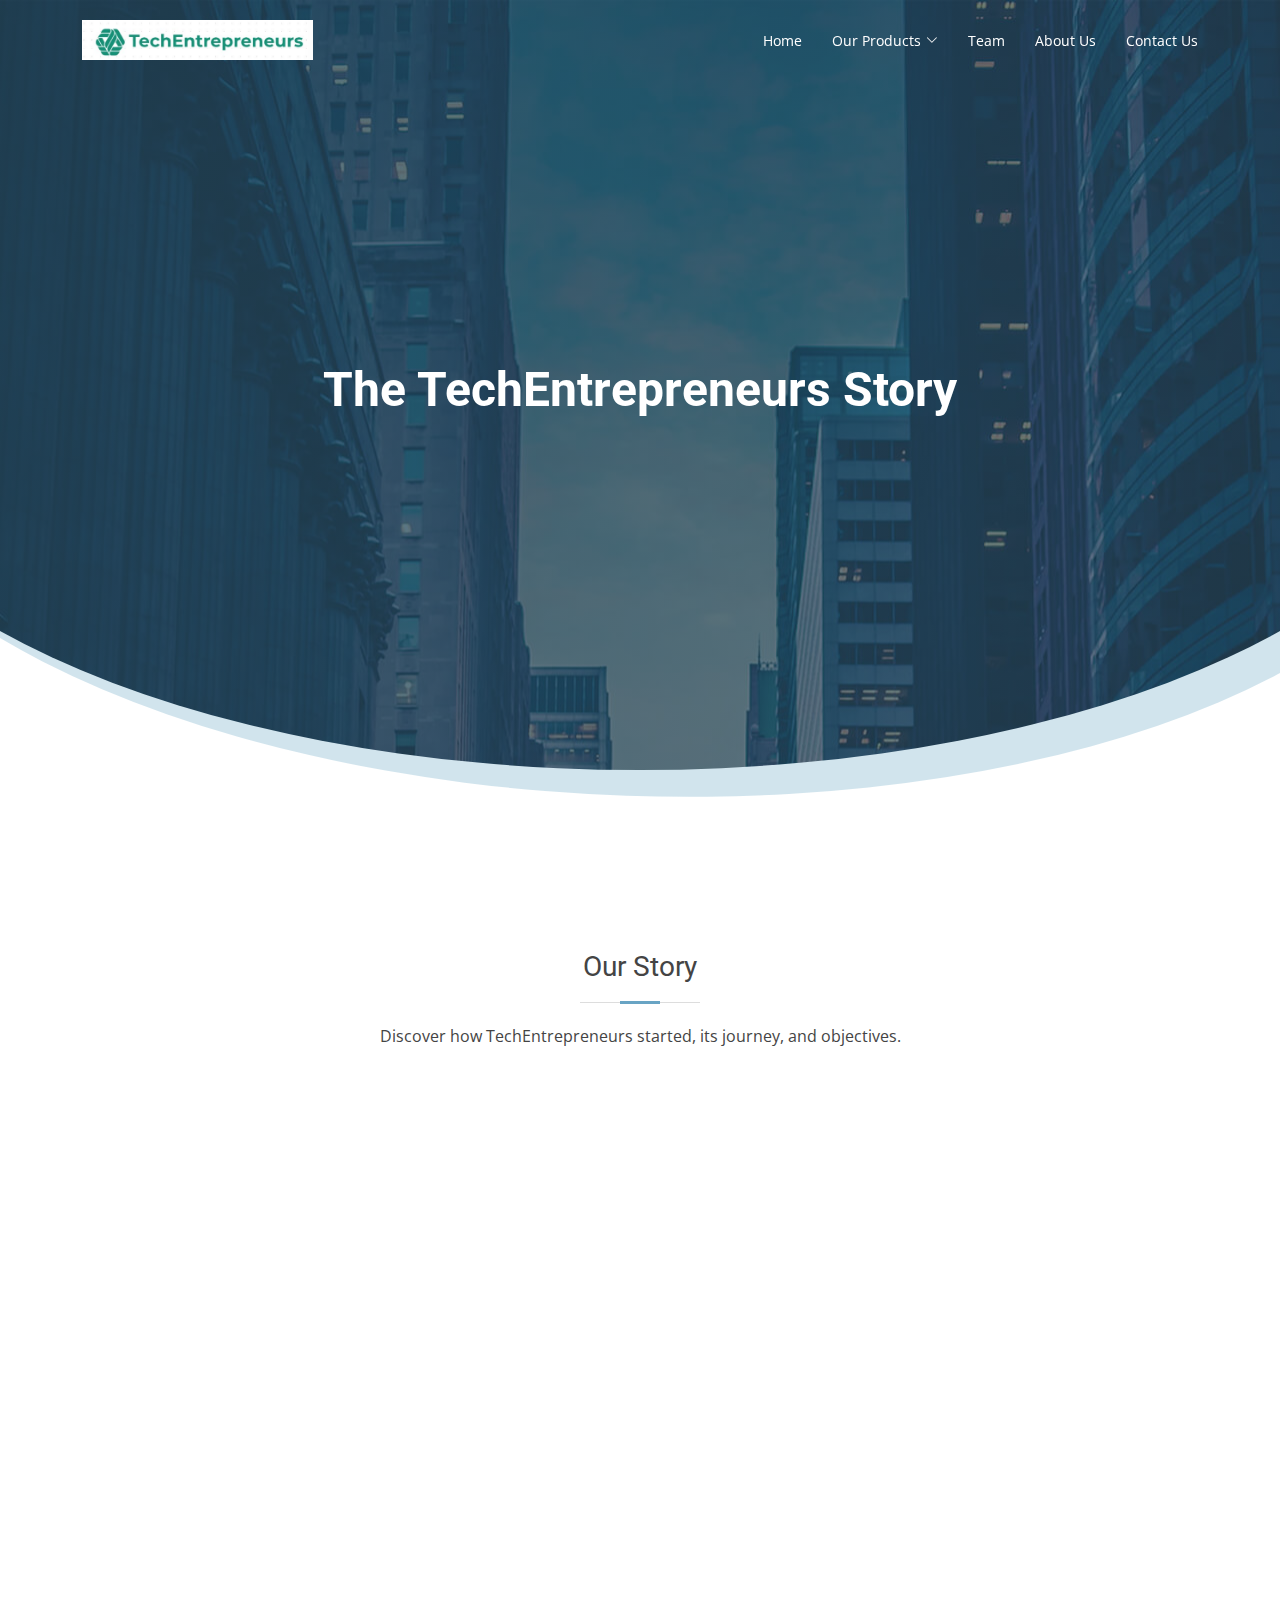
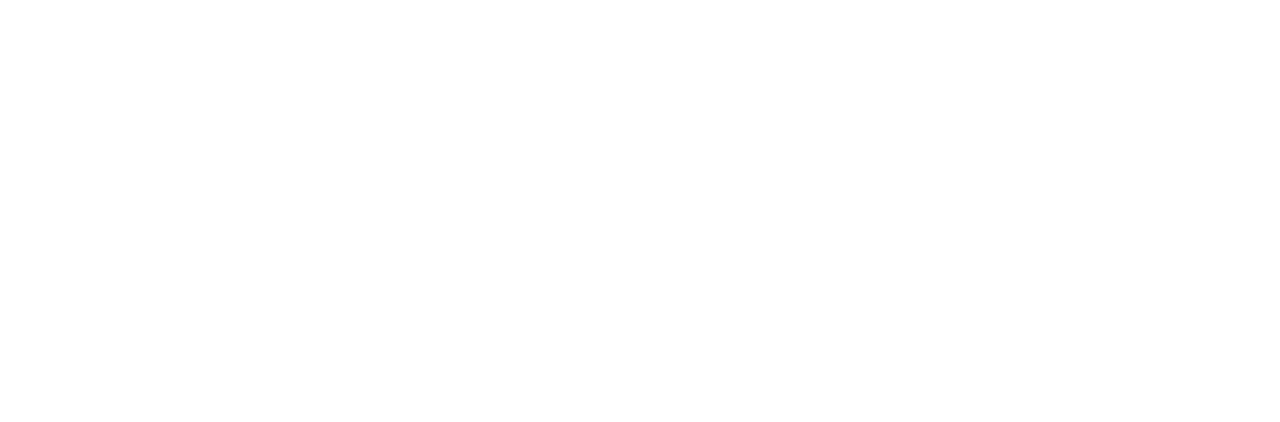
<file: ourStory.html>
<!DOCTYPE html>
<html lang="en">

<head>
  <meta charset="utf-8">
  <meta content="width=device-width, initial-scale=1.0" name="viewport">

  <title>Our Story - TechEntrepreneurs</title>
  <meta content="" name="description">
  <meta content="" name="keywords">

  <!-- Favicons -->
  <link href="assets/img/favicon.png" rel="icon">
  <link href="assets/img/apple-touch-icon.png" rel="apple-touch-icon">

  <!-- Google Fonts -->
  <link href="https://fonts.googleapis.com/css?family=Open+Sans:300,300i,400,400i,600,600i,700,700i|Roboto:300,300i,400,400i,500,500i,700,700i&display=swap" rel="stylesheet">

  <!-- Vendor CSS Files -->
  <link href="assets/vendor/animate.css/animate.min.css" rel="stylesheet">
  <link href="assets/vendor/aos/aos.css" rel="stylesheet">
  <link href="assets/vendor/bootstrap/css/bootstrap.min.css" rel="stylesheet">
  <link href="assets/vendor/bootstrap-icons/bootstrap-icons.css" rel="stylesheet">
  <link href="assets/vendor/boxicons/css/boxicons.min.css" rel="stylesheet">
  <link href="assets/vendor/glightbox/css/glightbox.min.css" rel="stylesheet">
  <link href="assets/vendor/swiper/swiper-bundle.min.css" rel="stylesheet">

  <!-- Template Main CSS File -->
  <link href="assets/css/style.css" rel="stylesheet">

  <!-- =======================================================
  * Template Name: Moderna
  * Updated: Jul 27 2023 with Bootstrap v5.3.1
  * Template URL: https://bootstrapmade.com/free-bootstrap-template-corporate-moderna/
  * Author: BootstrapMade.com
  * License: https://bootstrapmade.com/license/
  ======================================================== -->
</head>

<body>

  <!-- ======= Header ======= -->
  <header id="header" class="fixed-top d-flex align-items-center header-transparent">
    <div class="container d-flex justify-content-between align-items-center">

      <div class="logo">
        <h1 class="text-light"><a href="index.html"><img src="assets/img/logo.png"></a></h1>
        <!-- Uncomment below if you prefer to use an image logo -->
        <!-- <a href="index.html"><img src="assets/img/logo.png" alt="" class="img-fluid"></a>-->
      </div>

      <nav id="navbar" class="navbar">
        <ul>
          <li><a href="index.html">Home</a></li>
          <li class="dropdown"><a href="#"><span>Our Products</span> <i class="bi bi-chevron-down"></i></a>
            <ul>
              <li><a href="HealthcareApp.html">Healthcare Management Solution</a></li>
              <li><a href="placementportal.html">Career for All Placement Portal</a></li>
            </ul>
          </li>
          
          
          <li><a href="team.html">Team</a></li>
          <li><a href="#">About Us</a></li>
          <li><a href="contact.html">Contact Us</a></li>
        </ul>
        <i class="bi bi-list mobile-nav-toggle"></i>
      </nav><!-- .navbar -->

    </div>
  </header><!-- End Header -->

  <!-- ======= Hero Section ======= -->
  <section id="hero" class="d-flex justify-cntent-center align-items-center">
    <div id="heroCarousel" class="container carousel carousel-fade" data-bs-ride="carousel" data-bs-interval="5000">

      <!-- Slide 1 -->
      <div class="carousel-item active">
        <div class="carousel-container">
          <h2 class="animate__animated animate__fadeInDown"><span>The TechEntrepreneurs Story</span></h2>
      </div>
    </div>
  </section><!-- End Hero -->

  <main id="main">
    <!-- Our Story Section -->
    <section class="features">
      <div class="container">
        <!-- Section title and introductory text -->
        <div class="section-title">
          <h2>Our Story</h2>
          <p>Discover how TechEntrepreneurs started, its journey, and objectives.</p>
        </div>

        <!-- Story content -->
        <div class="row" data-aos="fade-up">
          <div class="col-md-12">
            <p>
              In the bustling tech landscape, TechEntrepreneurs was born out of a shared passion for innovation and a
              vision
              to address real-world challenges through cutting-edge technology. The journey began when our
              founder, Sanjeevani Kulkarni, recognized the immense potential of leveraging technology to
              make a positive impact.
            </p>
            <p>
              With a background in the technological industry, our founder set out to create a company that would not only
              deliver exceptional tech solutions but also foster a culture of creativity, collaboration, and continuous
              learning. The initial days were marked by late-night brainstorming sessions, countless cups of coffee, and a
              relentless pursuit of excellence.
            </p>
            <p>
                As the team grew, so did our aspirations. TechEntrepreneurs quickly gained momentum, attracting talented
                professionals who shared our commitment to pushing boundaries. We embarked on exciting projects that spanned
                healthcare and placement industries, earning us recognition for our innovative approaches and problem-solving
                capabilities.
            </p>
            <p>
              Today, TechEntrepreneurs stands as a testament to the power of passion and perseverance. We continue to
              evolve, adapting to the ever-changing tech landscape, and remain dedicated to delivering solutions that
              empower businesses and transform industries.
            </p>
          </div>
        </div>
      </div>
    </section>
  </main><!-- End #main -->

    <!-- ======= Footer ======= -->
    <footer id="footer" data-aos="fade-up" data-aos-easing="ease-in-out" data-aos-duration="500">

      <div class="footer-top">
        <div class="container">
          <div class="row">
  
            <div class="col-lg-3 col-md-6 footer-links">
              <h4>Useful Links</h4>
              <ul>
                <li><i class="bx bx-chevron-right"></i> <a href="#">Home</a></li>
                <li><i class="bx bx-chevron-right"></i> <a href="ourStory.html">About us</a></li>
              </ul>
            </div>
  
            <div class="col-lg-3 col-md-6 footer-links">
              <h4>Our Services</h4>
              <ul>
                <li><i class="bx bx-chevron-right"></i> Web Design</a></li>
                <li><i class="bx bx-chevron-right"></i> Web Development</a></li>
                <li><i class="bx bx-chevron-right"></i> Product Management</a></li>
                <li><i class="bx bx-chevron-right"></i> Marketing</a></li>
                <li><i class="bx bx-chevron-right"></i> Graphic Design</a></li>
              </ul>
            </div>
  
            <div class="col-lg-3 col-md-6 footer-contact">
              <h4>Contact Us</h4>
              <p>
                Sneha Apartment <br>
                Sahakarnagar No.2, Pune-411009<br>
                Maharashtra, India <br><br>
                <strong>Phone:</strong> +91 9960549900<br>
                <strong>Email:</strong> techentrepreneurpune@gmail.com<br>
              </p>
  
            </div>
  
  
          </div>
        </div>
      </div>
  
      <div class="container">
        <div class="copyright">
          &copy; Copyright <strong><span>Moderna</span></strong>. All Rights Reserved
        </div>
        <div class="credits">
          <!-- All the links in the footer should remain intact. -->
          <!-- You can delete the links only if you purchased the pro version. -->
          <!-- Licensing information: https://bootstrapmade.com/license/ -->
          <!-- Purchase the pro version with working PHP/AJAX contact form: https://bootstrapmade.com/free-bootstrap-template-corporate-moderna/ -->
          Designed by <a href="https://bootstrapmade.com/">BootstrapMade</a>
        </div>
      </div>
    </footer><!-- End Footer -->  

  <a href="#" class="back-to-top d-flex align-items-center justify-content-center"><i class="bi bi-arrow-up-short"></i></a>

  <!-- Vendor JS Files -->
  <script src="assets/vendor/purecounter/purecounter_vanilla.js"></script>
  <script src="assets/vendor/aos/aos.js"></script>
  <script src="assets/vendor/bootstrap/js/bootstrap.bundle.min.js"></script>
  <script src="assets/vendor/glightbox/js/glightbox.min.js"></script>
  <script src="assets/vendor/isotope-layout/isotope.pkgd.min.js"></script>
  <script src="assets/vendor/swiper/swiper-bundle.min.js"></script>
  <script src="assets/vendor/waypoints/noframework.waypoints.js"></script>
  <script src="assets/vendor/php-email-form/validate.js"></script>

  <!-- Template Main JS File -->
  <script src="assets/js/main.js"></script>

</body>

</html>
</file>
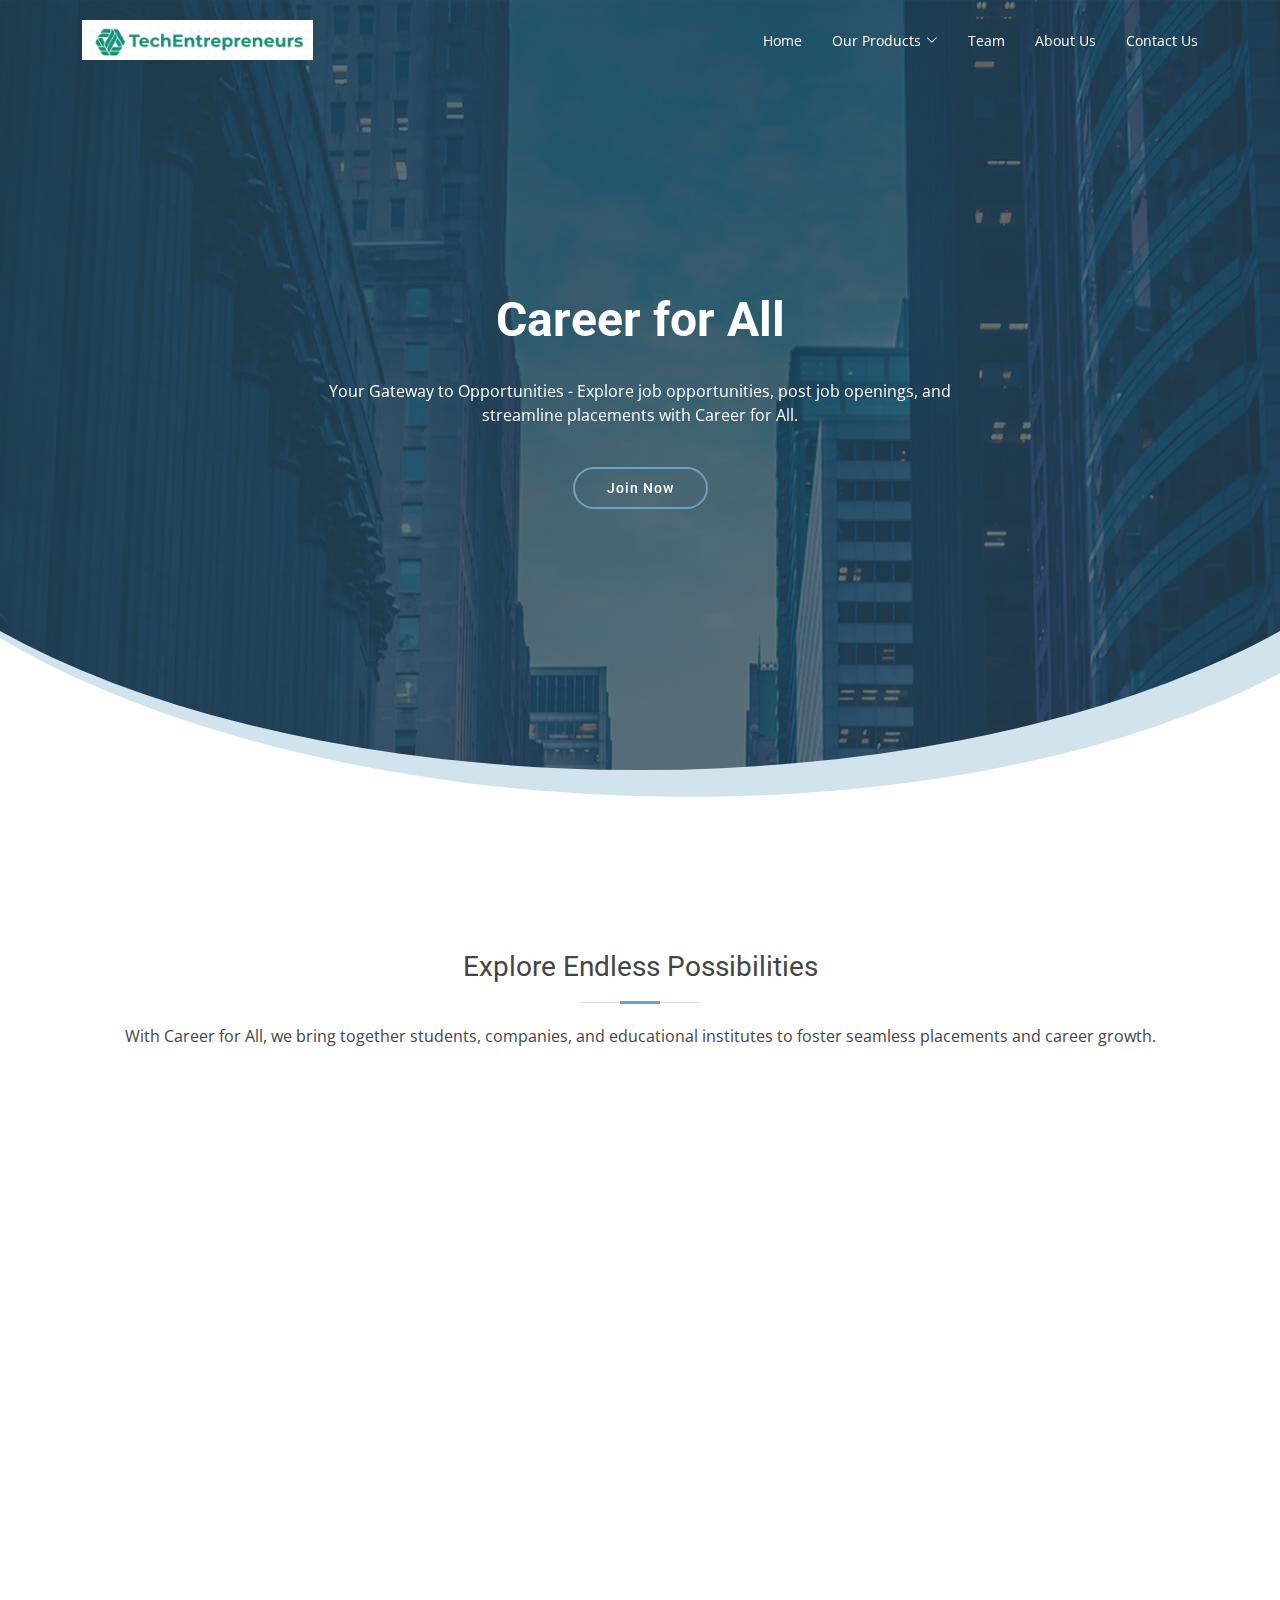
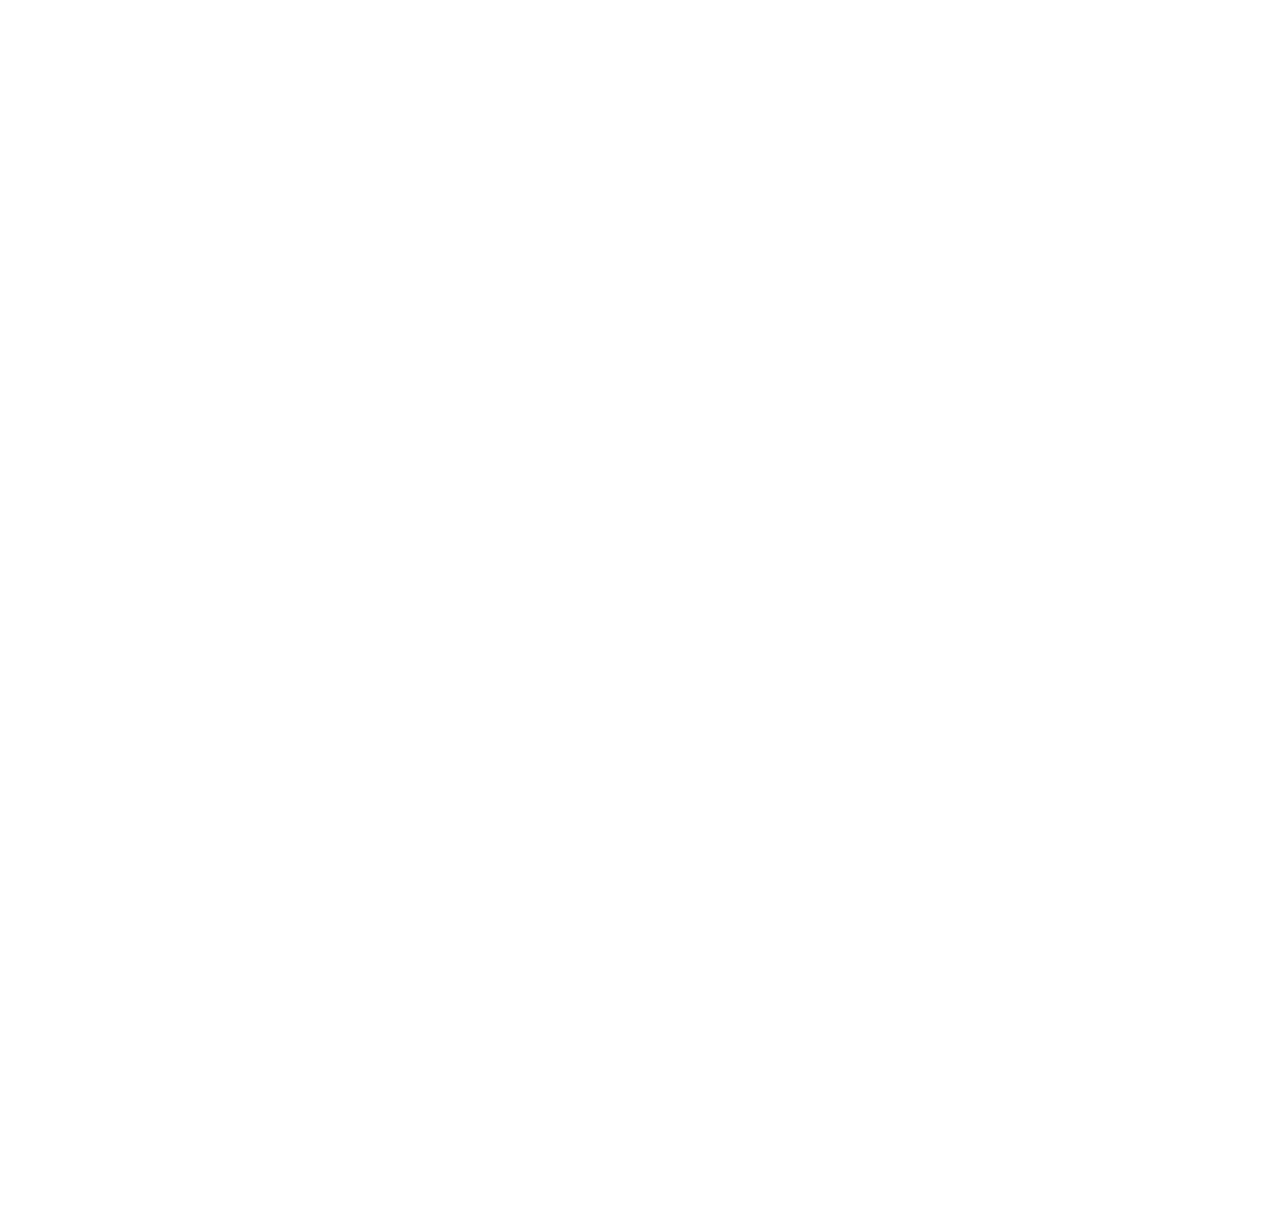
<file: placementportal.html>
<!DOCTYPE html>
<html lang="en">

<head>
  <meta charset="utf-8">
  <meta content="width=device-width, initial-scale=1.0" name="viewport">

  <title>Career for All - Your Gateway to Opportunities</title>
  <meta content="Explore job opportunities, post job openings, and streamline placements with Career for All." name="description">
  <meta content="placement, job portal, career, opportunities" name="keywords">

  <!-- Favicons -->
  <link href="assets/img/favicon.png" rel="icon">
  <link href="assets/img/apple-touch-icon.png" rel="apple-touch-icon">

  <!-- Google Fonts -->
  <link href="https://fonts.googleapis.com/css?family=Open+Sans:300,300i,400,400i,600,600i,700,700i|Roboto:300,300i,400,400i,500,500i,700,700i&display=swap" rel="stylesheet">

  <!-- Vendor CSS Files -->
  <link href="assets/vendor/animate.css/animate.min.css" rel="stylesheet">
  <link href="assets/vendor/aos/aos.css" rel="stylesheet">
  <link href="assets/vendor/bootstrap/css/bootstrap.min.css" rel="stylesheet">
  <link href="assets/vendor/bootstrap-icons/bootstrap-icons.css" rel="stylesheet">
  <link href="assets/vendor/boxicons/css/boxicons.min.css" rel="stylesheet">
  <link href="assets/vendor/glightbox/css/glightbox.min.css" rel="stylesheet">
  <link href="assets/vendor/swiper/swiper-bundle.min.css" rel="stylesheet">

  <!-- Template Main CSS File -->
  <link href="assets/css/style.css" rel="stylesheet">

  <!-- =======================================================
  * Template Name: Moderna
  * Updated: Jul 27 2023 with Bootstrap v5.3.1
  * Template URL: https://bootstrapmade.com/free-bootstrap-template-corporate-moderna/
  * Author: BootstrapMade.com
  * License: https://bootstrapmade.com/license/
  ======================================================== -->
</head>

<body>

  <!-- ======= Header ======= -->
  <header id="header" class="fixed-top d-flex align-items-center header-transparent">
    <div class="container d-flex justify-content-between align-items-center">

      <div class="logo">
        <h1 class="text-light"><a href="index.html"><img src="assets/img/logo.png"></a></h1>
        <!-- Uncomment below if you prefer to use an image logo -->
        <!-- <a href="index.html"><img src="assets/img/logo.png" alt="" class="img-fluid"></a>-->
      </div>

      <nav id="navbar" class="navbar">
        <ul>
          <li><a href="index.html">Home</a></li>
          <li class="dropdown"><a href="#"><span>Our Products</span> <i class="bi bi-chevron-down"></i></a>
            <ul>
              <li><a href="HealthcareApp.html">Healthcare Management Solution</a></li>
              <li><a href="#">Career for All</a></li>
            </ul>
          </li>
          <li><a href="team.html">Team</a></li>
          <li><a href="ourStory.html">About Us</a></li>
          <li><a href="contact.html">Contact Us</a></li>
        </ul>
        <i class="bi bi-list mobile-nav-toggle"></i>
      </nav><!-- .navbar -->

    </div>
  </header><!-- End Header -->

  <!-- ======= Hero Section ======= -->
  <section id="hero" class="d-flex justify-content-center align-items-center">
    <div id="heroCarousel" class="container carousel carousel-fade" data-bs-ride="carousel" data-bs-interval="5000">

      <!-- Slide 1 -->
      <div class="carousel-item active">
        <div class="carousel-container">
          <h2 class="animate__animated animate__fadeInDown"><span>Career for All</span></h2>
          <p class="animate__animated animate__fadeInUp">Your Gateway to Opportunities - Explore job opportunities, post job openings, and streamline placements with Career for All.</p>
          <a href="#" class="btn-get-started animate__animated animate__fadeInUp">Join Now</a>
        </div>
      </div>
    </div>
  </section><!-- End Hero -->

  <main id="main">

    <!-- ======= Features Section ======= -->
    <section class="features">
      <div class="container">

        <div class="section-title">
          <h2>Explore Endless Possibilities</h2>
          <p>With Career for All, we bring together students, companies, and educational institutes to foster seamless placements and career growth.</p>
        </div>

        <div class="row" data-aos="fade-up">
          <div class="col-md-5">
            <img src="assets/img/features-1.svg" class="img-fluid" alt="Career for All - Placement Portal">
          </div>
          <div class="col-md-7 pt-4">
            <h3>For Students</h3>
            <p class="fst-italic">
              Discover exciting job opportunities, apply with ease, and kickstart your career journey. Career for All is your trusted companion for a bright future.
            </p>
          </div>
        </div>

        <div class="row" data-aos="fade-up">
          <div class="col-md-5 order-1 order-md-2">
            <img src="assets/img/features-2.svg" class="img-fluid" alt="Career for All - Job Openings">
          </div>
          <div class="col-md-7 pt-5 order-2 order-md-1">
            <h3>For Companies</h3>
            <p class="fst-italic">
              Post job openings, connect with top talents, and build your dream team. Career for All provides a platform to streamline your recruitment process effortlessly.
            </p>
          </div>
        </div>

        <div class="row" data-aos="fade-up">
          <div class="col-md-5">
            <img src="assets/img/features-3.svg" class="img-fluid" alt="Career for All - Educational Institutes">
          </div>
          <div class="col-md-7 pt-5">
            <h3>For Educational Institutes</h3>
            <p class="fst-italic">
              Partner with Career for All to enhance your placement process. Showcase your institution, onboard students, and contribute to their successful career paths.
            </p>
          </div>
        </div>

      </div>
    </section><!-- End Features Section -->

  </main><!-- End #main -->

  <!-- ======= Footer ======= -->
  <footer id="footer" data-aos="fade-up" data-aos-easing="ease-in-out" data-aos-duration="500">

    <div class="footer-top">
      <div class="container">
        <div class="row">

          <div class="col-lg-3 col-md-6 footer-links">
            <h4>Useful Links</h4>
            <ul>
              <li><i class="bx bx-chevron-right"></i> <a href="#">Home</a></li>
              <li><i class="bx bx-chevron-right"></i> <a href="ourStory.html">About us</a></li>
            </ul>
          </div>

          <div class="col-lg-3 col-md-6 footer-links">
            <h4>Our Services</h4>
            <ul>
              <li><i class="bx bx-chevron-right"></i> Web Design</a></li>
              <li><i class="bx bx-chevron-right"></i> Web Development</a></li>
              <li><i class="bx bx-chevron-right"></i> Product Management</a></li>
              <li><i class="bx bx-chevron-right"></i> Marketing</a></li>
              <li><i class="bx bx-chevron-right"></i> Graphic Design</a></li>
            </ul>
          </div>

          <div class="col-lg-3 col-md-6 footer-contact">
            <h4>Contact Us</h4>
            <p>
              Sneha Apartment <br>
              Sahakarnagar No.2, Pune-411009<br>
              Maharashtra, India <br><br>
              <strong>Phone:</strong> +91 9960549900<br>
              <strong>Email:</strong> techentrepreneurpune@gmail.com<br>
            </p>

          </div>


        </div>
      </div>
    </div>

    <div class="container">
      <div class="copyright">
        &copy; Copyright <strong><span>Moderna</span></strong>. All Rights Reserved
      </div>
      <div class="credits">
        <!-- All the links in the footer should remain intact. -->
        <!-- You can delete the links only if you purchased the pro version. -->
        <!-- Licensing information: https://bootstrapmade.com/license/ -->
        <!-- Purchase the pro version with working PHP/AJAX contact form: https://bootstrapmade.com/free-bootstrap-template-corporate-moderna/ -->
        Designed by <a href="https://bootstrapmade.com/">BootstrapMade</a>
      </div>
    </div>
  </footer><!-- End Footer -->

  <a href="#" class="back-to-top d-flex align-items-center justify-content-center"><i class="bi bi-arrow-up-short"></i></a>

  <!-- Vendor JS Files -->
  <script src="assets/vendor/purecounter/purecounter_vanilla.js"></script>
  <script src="assets/vendor/aos/aos.js"></script>
  <script src="assets/vendor/bootstrap/js/bootstrap.bundle.min.js"></script>
  <script src="assets/vendor/glightbox/js/glightbox.min.js"></script>
  <script src="assets/vendor/isotope-layout/isotope.pkgd.min.js"></script>
  <script src="assets/vendor/swiper/swiper-bundle.min.js"></script>
  <script src="assets/vendor/waypoints/noframework.waypoints.js"></script>
  <script src="assets/vendor/php-email-form/validate.js"></script>

  <!-- Template Main JS File -->
  <script src="assets/js/main.js"></script>

</body>

</html>
</file>
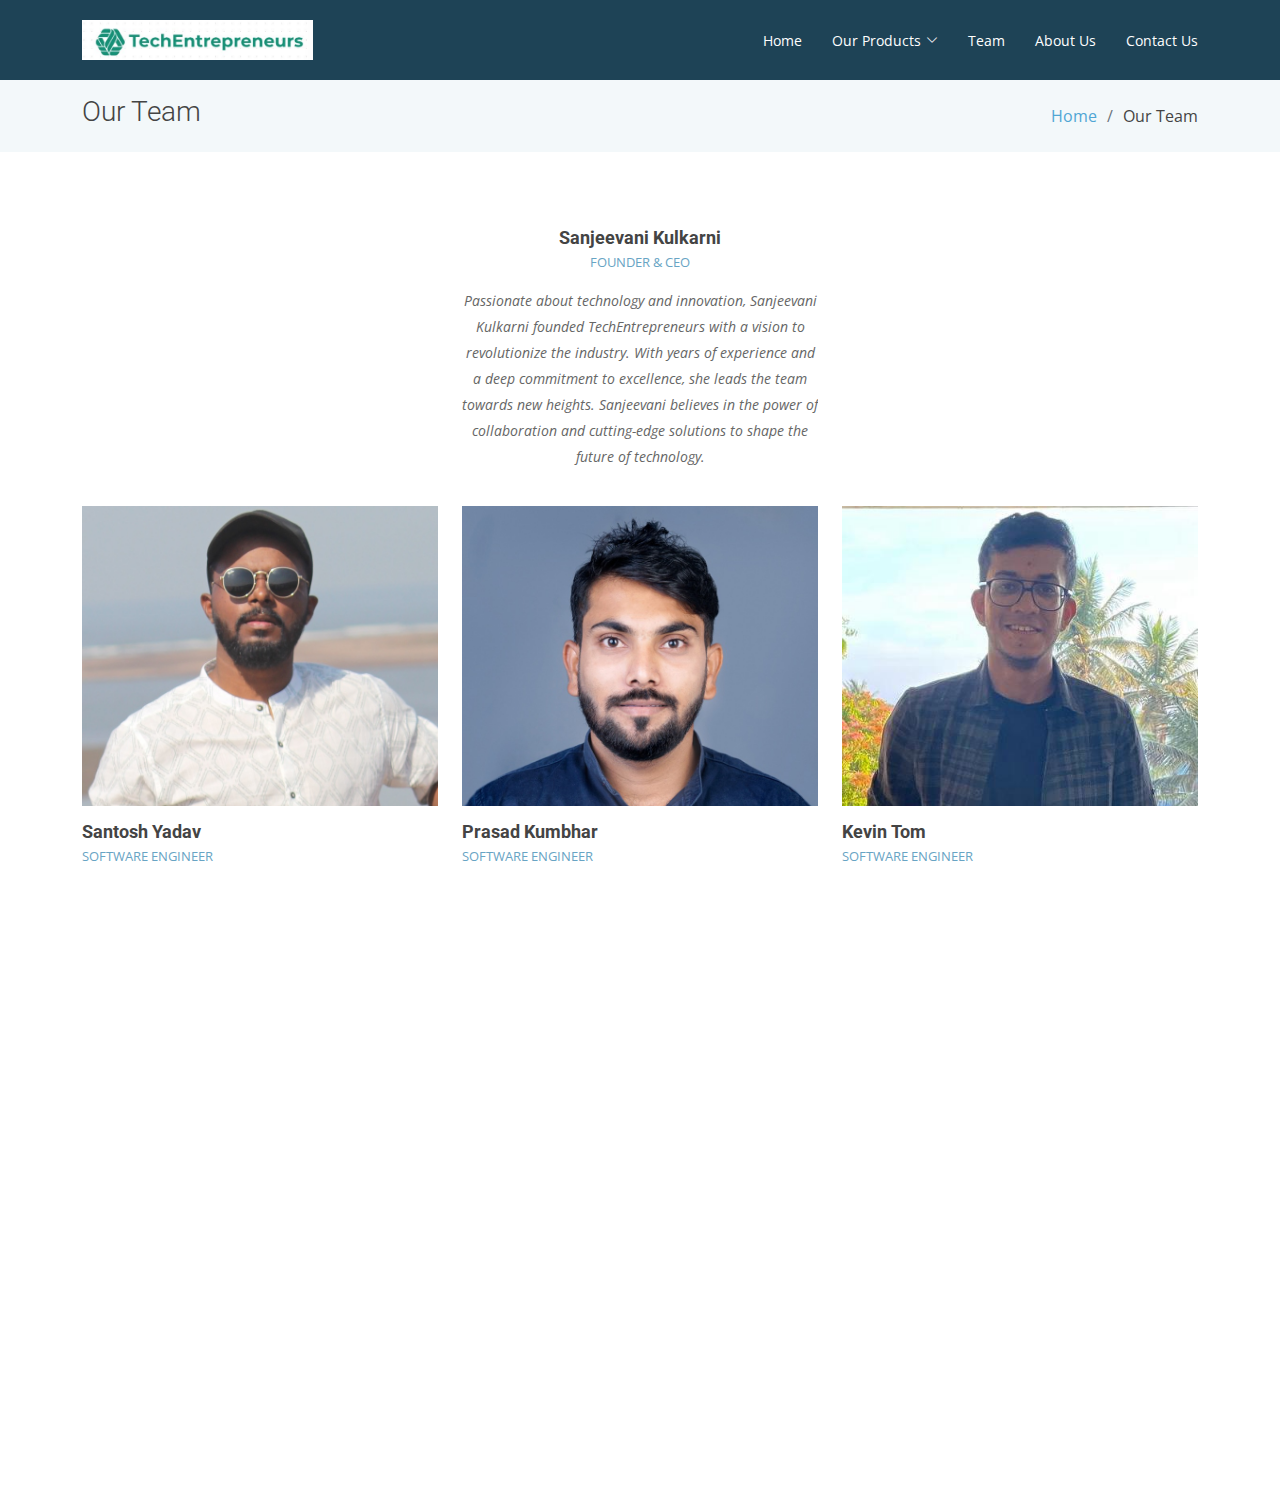
<file: team.html>
<!DOCTYPE html>
<html lang="en">

<head>
  <meta charset="utf-8">
  <meta content="width=device-width, initial-scale=1.0" name="viewport">

  <title>Team</title>
  <meta content="" name="description">
  <meta content="" name="keywords">

  <!-- Favicons -->
  <link href="assets/img/favicon.png" rel="icon">
  <link href="assets/img/apple-touch-icon.png" rel="apple-touch-icon">

  <!-- Google Fonts -->
  <link href="https://fonts.googleapis.com/css?family=Open+Sans:300,300i,400,400i,600,600i,700,700i|Roboto:300,300i,400,400i,500,500i,700,700i&display=swap" rel="stylesheet">

  <!-- Vendor CSS Files -->
  <link href="assets/vendor/animate.css/animate.min.css" rel="stylesheet">
  <link href="assets/vendor/aos/aos.css" rel="stylesheet">
  <link href="assets/vendor/bootstrap/css/bootstrap.min.css" rel="stylesheet">
  <link href="assets/vendor/bootstrap-icons/bootstrap-icons.css" rel="stylesheet">
  <link href="assets/vendor/boxicons/css/boxicons.min.css" rel="stylesheet">
  <link href="assets/vendor/glightbox/css/glightbox.min.css" rel="stylesheet">
  <link href="assets/vendor/swiper/swiper-bundle.min.css" rel="stylesheet">

  <!-- Template Main CSS File -->
  <link href="assets/css/style.css" rel="stylesheet">

  <!-- =======================================================
  * Template Name: Moderna
  * Updated: Jul 27 2023 with Bootstrap v5.3.1
  * Template URL: https://bootstrapmade.com/free-bootstrap-template-corporate-moderna/
  * Author: BootstrapMade.com
  * License: https://bootstrapmade.com/license/
  ======================================================== -->
</head>

<body>

  <!-- ======= Header ======= -->
  <header id="header" class="fixed-top d-flex align-items-center ">
    <div class="container d-flex justify-content-between align-items-center">

      <div class="logo">
        <h1 class="text-light"><a href="index.html"><img src="assets/img/logo.png"></a></h1>
        <!-- Uncomment below if you prefer to use an image logo -->
        <!-- <a href="index.html"><img src="assets/img/logo.png" alt="" class="img-fluid"></a>-->
      </div>

      <nav id="navbar" class="navbar">
        <ul>
          <li><a href="index.html">Home</a></li>
          <li class="dropdown"><a href="#"><span>Our Products</span> <i class="bi bi-chevron-down"></i></a>
            <ul>
              <li><a href="HealthcareApp.html">Healthcare Management Solution</a></li>
              <li><a href="placementportal.html">Career for All</a></li>
            </ul>
          </li>
          
          
          <li><a href="">Team</a></li>
          <li><a href="ourStory.html">About Us</a></li>
          <li><a href="contact.html">Contact Us</a></li>
        </ul>
        <i class="bi bi-list mobile-nav-toggle"></i>
      </nav><!-- .navbar -->

    </div>
  </header><!-- End Header -->

  <main id="main">

    <!-- ======= Our Team Section ======= -->
    <section class="breadcrumbs">
      <div class="container">

        <div class="d-flex justify-content-between align-items-center">
          <h2>Our Team</h2>
          <ol>
            <li><a href="index.html">Home</a></li>
            <li>Our Team</li>
          </ol>
        </div>

      </div>
    </section><!-- End Our Team Section -->

    <!-- ======= Team Section ======= -->
    <section class="team" data-aos="fade-up" data-aos-easing="ease-in-out" data-aos-duration="500">
        <div class="container">

            <div class="row justify-content-center">
        
              <!-- Founder's Info -->
              <div class="col-lg-4 col-md-6 d-flex align-items-stretch">
                <div class="member">
                  <div class="member-info text-center">
                    <h4>Sanjeevani Kulkarni</h4>
                    <span>Founder & CEO</span>
                    <p>Passionate about technology and innovation, Sanjeevani Kulkarni founded TechEntrepreneurs with a vision to revolutionize the industry. With years of experience and a deep commitment to excellence, she leads the team towards new heights. Sanjeevani believes in the power of collaboration and cutting-edge solutions to shape the future of technology.</p>
                    <div class="social">
                      <a href="#"><i class="bi bi-twitter"></i></a>
                      <a href="#"><i class="bi bi-facebook"></i></a>
                      <a href="#"><i class="bi bi-instagram"></i></a>
                      <a href="#"><i class="bi bi-linkedin"></i></a>
                    </div>
                  </div>
                </div>
              </div>
        
              <!-- Other Team Members (if any) -->
              <!-- ... (existing team member code) ... -->
        
            </div>
        </div>

        <div class="container">
        
        <div class="row">

            <style>
                .member-img {
                  height: 300px; /* Adjust the height as needed */
                }
              </style>
            
                <div class="col-lg-4 col-md-6 d-flex align-items-stretch">
                  <div class="member">
                    <div class="member-img">
                      <img src="assets/img/santosh.jpg" class="img-fluid" alt="">
                    </div>
                    <div class="member-info">
                      <h4>Santosh Yadav</h4>
                      <span>Software Engineer</span>
                    </div>
                  </div>
                </div>
              
                <div class="col-lg-4 col-md-6 d-flex align-items-stretch">
                  <div class="member">
                    <div class="member-img">
                      <img src="assets/img/prasad.jpg" class="img-fluid" alt="">
                    </div>
                    <div class="member-info">
                      <h4>Prasad Kumbhar</h4>
                      <span>Software Engineer</span>
                    </div>
                  </div>
                </div>
              
                <div class="col-lg-4 col-md-6 d-flex align-items-stretch">
                  <div class="member">
                    <div class="member-img">
                      <img src="assets/img/Kevin.jpeg" class="img-fluid" alt="">
                    </div>
                    <div class="member-info">
                      <h4>Kevin Tom</h4>
                      <span>Software Engineer</span>
                    </div>
                  </div>
                </div>
              </div>
              
        </div>

      </div>
    </section><!-- End Team Section -->

  </main><!-- End #main -->

  <!-- ======= Footer ======= -->
  <footer id="footer" data-aos="fade-up" data-aos-easing="ease-in-out" data-aos-duration="500">

    <div class="footer-top">
      <div class="container">
        <div class="row">

          <div class="col-lg-3 col-md-6 footer-links">
            <h4>Useful Links</h4>
            <ul>
              <li><i class="bx bx-chevron-right"></i> <a href="#">Home</a></li>
              <li><i class="bx bx-chevron-right"></i> <a href="ourStory.html">About us</a></li>
            </ul>
          </div>

          <div class="col-lg-3 col-md-6 footer-links">
            <h4>Our Services</h4>
            <ul>
              <li><i class="bx bx-chevron-right"></i> Web Design</a></li>
              <li><i class="bx bx-chevron-right"></i> Web Development</a></li>
              <li><i class="bx bx-chevron-right"></i> Product Management</a></li>
              <li><i class="bx bx-chevron-right"></i> Marketing</a></li>
              <li><i class="bx bx-chevron-right"></i> Graphic Design</a></li>
            </ul>
          </div>

          <div class="col-lg-3 col-md-6 footer-contact">
            <h4>Contact Us</h4>
            <p>
              Sneha Apartment <br>
              Sahakarnagar No.2, Pune-411009<br>
              Maharashtra, India <br><br>
              <strong>Phone:</strong> +91 9960549900<br>
              <strong>Email:</strong> techentrepreneurpune@gmail.com<br>
            </p>

          </div>


        </div>
      </div>
    </div>

    <div class="container">
      <div class="copyright">
        &copy; Copyright <strong><span>Moderna</span></strong>. All Rights Reserved
      </div>
      <div class="credits">
        <!-- All the links in the footer should remain intact. -->
        <!-- You can delete the links only if you purchased the pro version. -->
        <!-- Licensing information: https://bootstrapmade.com/license/ -->
        <!-- Purchase the pro version with working PHP/AJAX contact form: https://bootstrapmade.com/free-bootstrap-template-corporate-moderna/ -->
        Designed by <a href="https://bootstrapmade.com/">BootstrapMade</a>
      </div>
    </div>
  </footer><!-- End Footer -->

  <a href="#" class="back-to-top d-flex align-items-center justify-content-center"><i class="bi bi-arrow-up-short"></i></a>

  <!-- Vendor JS Files -->
  <script src="assets/vendor/purecounter/purecounter_vanilla.js"></script>
  <script src="assets/vendor/aos/aos.js"></script>
  <script src="assets/vendor/bootstrap/js/bootstrap.bundle.min.js"></script>
  <script src="assets/vendor/glightbox/js/glightbox.min.js"></script>
  <script src="assets/vendor/isotope-layout/isotope.pkgd.min.js"></script>
  <script src="assets/vendor/swiper/swiper-bundle.min.js"></script>
  <script src="assets/vendor/waypoints/noframework.waypoints.js"></script>
  <script src="assets/vendor/php-email-form/validate.js"></script>

  <!-- Template Main JS File -->
  <script src="assets/js/main.js"></script>

</body>

</html>
</file>
<file: assets/css/style.css>
/**
* Template Name: Moderna
* Updated: Jul 27 2023 with Bootstrap v5.3.1
* Template URL: https://bootstrapmade.com/free-bootstrap-template-corporate-moderna/
* Author: BootstrapMade.com
* License: https://bootstrapmade.com/license/
*/

/*--------------------------------------------------------------
# General
--------------------------------------------------------------*/
body {
  font-family: "Open Sans", sans-serif;
  color: #444;
}

a {
  color: #4fa6d5;
  text-decoration: none;
}

a:hover {
  color: #45beff;
  text-decoration: none;
}

h1,
h2,
h3,
h4,
h5,
h6,
.font-primary {
  font-family: "Roboto", sans-serif;
}

/*--------------------------------------------------------------
# Back to top button
--------------------------------------------------------------*/
.back-to-top {
  position: fixed;
  visibility: hidden;
  opacity: 0;
  right: 15px;
  bottom: 15px;
  z-index: 99999;
  background: #68A4C4;
  width: 40px;
  height: 40px;
  border-radius: 4px;
  transition: all 0.4s;
}

.back-to-top i {
  font-size: 24px;
  color: #fff;
  line-height: 0;
}

.back-to-top:hover {
  background: #85b6cf;
  color: #fff;
}

.back-to-top.active {
  visibility: visible;
  opacity: 1;
}

/*--------------------------------------------------------------
# Header
--------------------------------------------------------------*/
#header {
  height: 80px;
  transition: all 0.5s;
  z-index: 997;
  transition: all 0.5s;
  background: #1e4356;
}

#header.header-transparent {
  background: none;
}

#header.header-scrolled {
  background: rgba(30, 67, 86, 0.8);
  height: 60px;
}

#header .logo h1 {
  font-size: 28px;
  margin: 0;
  padding: 4px 0;
  line-height: 1;
  font-weight: 400;
  letter-spacing: 3px;
}

#header .logo h1 a,
#header .logo h1 a:hover {
  color: #fff;
  text-decoration: none;
}

#header .logo img {
  padding: 0;
  margin: 0;
  max-height: 40px;
}

#main {
  margin-top: 80px;
}

/*--------------------------------------------------------------
# Navigation Menu
--------------------------------------------------------------*/
/**
* Desktop Navigation 
*/
.navbar {
  padding: 0;
}

.navbar ul {
  margin: 0;
  padding: 0;
  display: flex;
  list-style: none;
  align-items: center;
}

.navbar li {
  position: relative;
}

.navbar a,
.navbar a:focus {
  display: flex;
  align-items: center;
  justify-content: space-between;
  padding: 10px 0 10px 30px;
  font-family: "Open Sans", sans-serif;
  font-size: 14px;
  color: #fff;
  white-space: nowrap;
  transition: 0.3s;
}

.navbar a i,
.navbar a:focus i {
  font-size: 12px;
  line-height: 0;
  margin-left: 5px;
}

.navbar a:hover,
.navbar .active,
.navbar .active:focus,
.navbar li:hover>a {
  color: #a2cce3;
}

.navbar .dropdown ul {
  display: block;
  position: absolute;
  left: 14px;
  top: calc(100% + 30px);
  margin: 0;
  padding: 10px 0;
  z-index: 99;
  opacity: 0;
  visibility: hidden;
  background: #fff;
  box-shadow: 0px 0px 30px rgba(127, 137, 161, 0.25);
  transition: 0.3s;
}

.navbar .dropdown ul li {
  min-width: 200px;
}

.navbar .dropdown ul a {
  padding: 10px 20px;
  font-size: 14px;
  text-transform: none;
  color: #1c3745;
}

.navbar .dropdown ul a i {
  font-size: 12px;
}

.navbar .dropdown ul a:hover,
.navbar .dropdown ul .active:hover,
.navbar .dropdown ul li:hover>a {
  color: #68A4C4;
}

.navbar .dropdown:hover>ul {
  opacity: 1;
  top: 100%;
  visibility: visible;
}

.navbar .dropdown .dropdown ul {
  top: 0;
  left: calc(100% - 30px);
  visibility: hidden;
}

.navbar .dropdown .dropdown:hover>ul {
  opacity: 1;
  top: 0;
  left: 100%;
  visibility: visible;
}

@media (max-width: 1366px) {
  .navbar .dropdown .dropdown ul {
    left: -90%;
  }

  .navbar .dropdown .dropdown:hover>ul {
    left: -100%;
  }
}

/**
* Mobile Navigation 
*/
.mobile-nav-toggle {
  color: #fff;
  font-size: 28px;
  cursor: pointer;
  display: none;
  line-height: 0;
  transition: 0.5s;
}

@media (max-width: 991px) {
  .mobile-nav-toggle {
    display: block;
  }

  .navbar ul {
    display: none;
  }
}

.navbar-mobile {
  position: fixed;
  overflow: hidden;
  top: 0;
  right: 0;
  left: 0;
  bottom: 0;
  background: rgba(17, 38, 48, 0.9);
  transition: 0.3s;
}

.navbar-mobile .mobile-nav-toggle {
  position: absolute;
  top: 15px;
  right: 15px;
}

.navbar-mobile ul {
  display: block;
  position: absolute;
  top: 55px;
  right: 15px;
  bottom: 15px;
  left: 15px;
  padding: 10px 0;
  background-color: #fff;
  overflow-y: auto;
  transition: 0.3s;
}

.navbar-mobile a,
.navbar-mobile a:focus {
  padding: 10px 20px;
  font-size: 15px;
  color: #1e4356;
}

.navbar-mobile a:hover,
.navbar-mobile .active,
.navbar-mobile li:hover>a {
  color: #68A4C4;
}

.navbar-mobile .getstarted,
.navbar-mobile .getstarted:focus {
  margin: 15px;
}

.navbar-mobile .dropdown ul {
  position: static;
  display: none;
  margin: 10px 20px;
  padding: 10px 0;
  z-index: 99;
  opacity: 1;
  visibility: visible;
  background: #fff;
  box-shadow: 0px 0px 30px rgba(127, 137, 161, 0.25);
}

.navbar-mobile .dropdown ul li {
  min-width: 200px;
}

.navbar-mobile .dropdown ul a {
  padding: 10px 20px;
}

.navbar-mobile .dropdown ul a i {
  font-size: 12px;
}

.navbar-mobile .dropdown ul a:hover,
.navbar-mobile .dropdown ul .active:hover,
.navbar-mobile .dropdown ul li:hover>a {
  color: #68A4C4;
}

.navbar-mobile .dropdown>.dropdown-active {
  display: block;
}

/*--------------------------------------------------------------
# Hero Section
--------------------------------------------------------------*/
#hero {
  width: 100%;
  height: 90vh;
  overflow: hidden;
  position: relative;
}

#hero::after {
  content: "";
  position: absolute;
  left: 50%;
  top: 0;
  width: 130%;
  height: 95%;
  background: linear-gradient(to right, rgba(30, 67, 86, 0.8), rgba(30, 67, 86, 0.6)), url("../img/hero-bg.jpg") center top no-repeat;
  z-index: 0;
  border-radius: 0 0 50% 50%;
  transform: translateX(-50%) rotate(0deg);
}

#hero::before {
  content: "";
  position: absolute;
  left: 50%;
  top: 0;
  width: 130%;
  height: 96%;
  background: #68A4C4;
  opacity: 0.3;
  z-index: 0;
  border-radius: 0 0 50% 50%;
  transform: translateX(-50%) translateY(18px) rotate(2deg);
}

#hero .carousel-container {
  display: flex;
  justify-content: center;
  align-items: center;
  flex-direction: column;
  text-align: center;
  bottom: 0;
  top: 0;
  left: 0;
  right: 0;
}

#hero h2 {
  color: #fff;
  margin-bottom: 30px;
  font-size: 48px;
  font-weight: 700;
}

#hero p {
  width: 80%;
  animation-delay: 0.4s;
  margin: 0 auto 30px auto;
  color: #fff;
}

#hero .carousel-control-prev,
#hero .carousel-control-next {
  width: 10%;
}

#hero .carousel-control-next-icon,
#hero .carousel-control-prev-icon {
  background: none;
  font-size: 48px;
  line-height: 1;
  width: auto;
  height: auto;
}

#hero .btn-get-started {
  font-family: "Roboto", sans-serif;
  font-weight: 500;
  font-size: 14px;
  letter-spacing: 1px;
  display: inline-block;
  padding: 12px 32px;
  border-radius: 50px;
  transition: 0.5s;
  line-height: 1;
  margin: 10px;
  color: #fff;
  animation-delay: 0.8s;
  border: 2px solid #68A4C4;
}

#hero .btn-get-started:hover {
  background: #68A4C4;
  color: #fff;
  text-decoration: none;
}

@media (min-width: 1024px) {
  #hero p {
    width: 60%;
  }

  #hero .carousel-control-prev,
  #hero .carousel-control-next {
    width: 5%;
  }
}

@media (max-width: 768px) {
  #hero::after {
    width: 180%;
    height: 95%;
    border-radius: 0 0 50% 50%;
    transform: translateX(-50%) rotate(0deg);
  }

  #hero::before {
    top: 0;
    width: 180%;
    height: 94%;
    border-radius: 0 0 50% 50%;
    transform: translateX(-50%) translateY(20px) rotate(4deg);
  }
}

@media (max-width: 575px) {
  #hero h2 {
    font-size: 30px;
  }

  #hero::after {
    left: 40%;
    top: 0;
    width: 200%;
    height: 95%;
    border-radius: 0 0 50% 50%;
    transform: translateX(-50%) rotate(0deg);
  }

  #hero::before {
    left: 50%;
    top: 0;
    width: 200%;
    height: 94%;
    border-radius: 0 0 50% 50%;
    transform: translateX(-50%) translateY(20px) rotate(4deg);
  }
}

/*--------------------------------------------------------------
# Hero No Slider Section
--------------------------------------------------------------*/
#hero-no-slider {
  width: 100%;
  height: 100vh;
  overflow: hidden;
  position: relative;
  text-align: center;
}

#hero-no-slider::before {
  content: "";
  position: absolute;
  left: 0;
  top: 0;
  right: 0;
  bottom: 0;
  background: linear-gradient(to right, rgba(30, 67, 86, 0.8), rgba(30, 67, 86, 0.6)), url("../img/hero-bg.jpg") center top no-repeat;
}

#hero-no-slider h2 {
  color: #fff;
  margin-bottom: 15px;
  font-size: 48px;
  font-weight: 700;
}

#hero-no-slider p {
  color: #fff;
}

#hero-no-slider .btn-get-started {
  font-family: "Roboto", sans-serif;
  font-weight: 500;
  font-size: 14px;
  letter-spacing: 1px;
  display: inline-block;
  padding: 12px 32px;
  border-radius: 50px;
  transition: 0.5s;
  line-height: 1;
  margin: 10px;
  color: #fff;
  animation-delay: 0.8s;
  border: 2px solid #68A4C4;
}

#hero-no-slider .btn-get-started:hover {
  background: #68A4C4;
  color: #fff;
  text-decoration: none;
}

@media (max-width: 575px) {
  #hero-no-slider h2 {
    font-size: 30px;
  }
}

/*--------------------------------------------------------------
# Sections General
--------------------------------------------------------------*/
section {
  padding: 60px 0;
}

.section-bg {
  background-color: #f3f8fa;
}

.section-title {
  text-align: center;
  padding-bottom: 30px;
}

.section-title h2 {
  font-size: 28px;
  font-weight: 400;
  margin-bottom: 20px;
  padding-bottom: 20px;
  position: relative;
}

.section-title h2::before {
  content: "";
  position: absolute;
  display: block;
  width: 120px;
  height: 1px;
  background: #ddd;
  bottom: 1px;
  left: calc(50% - 60px);
}

.section-title h2::after {
  content: "";
  position: absolute;
  display: block;
  width: 40px;
  height: 3px;
  background: #68A4C4;
  bottom: 0;
  left: calc(50% - 20px);
}

.section-title p {
  margin-bottom: 0;
}

/*--------------------------------------------------------------
# Breadcrumbs
--------------------------------------------------------------*/
.breadcrumbs {
  padding: 15px 0;
  background-color: #f3f8fa;
  min-height: 40px;
}

.breadcrumbs h2 {
  font-size: 28px;
  font-weight: 300;
}

.breadcrumbs ol {
  display: flex;
  flex-wrap: wrap;
  list-style: none;
  padding: 0;
  margin: 0;
}

.breadcrumbs ol li+li {
  padding-left: 10px;
}

.breadcrumbs ol li+li::before {
  display: inline-block;
  padding-right: 10px;
  color: #6c757d;
  content: "/";
}

@media (max-width: 768px) {
  .breadcrumbs .d-flex {
    display: block !important;
  }

  .breadcrumbs ol {
    display: block;
  }

  .breadcrumbs ol li {
    display: inline-block;
  }
}

/*--------------------------------------------------------------
# Our Services
--------------------------------------------------------------*/
.services {
  padding-bottom: 20px;
}

.services .icon-box {
  padding: 30px;
  position: relative;
  overflow: hidden;
  margin: 0 0 40px 0;
  background: #fff;
  box-shadow: 0 5px 26px 0 rgba(68, 88, 144, 0.14);
  transition: all 0.3s ease-in-out;
  text-align: center;
  border: 1px solid #fff;
}

.services .icon {
  margin: 0 auto 20px auto;
  padding-top: 17px;
  display: inline-block;
  text-align: center;
  border-radius: 50%;
  width: 72px;
  height: 72px;
}

.services .icon i {
  font-size: 36px;
  line-height: 1;
}

.services .title {
  font-weight: 700;
  margin-bottom: 15px;
  font-size: 18px;
}

.services .title a {
  color: #111;
}

.services .description {
  font-size: 15px;
  line-height: 28px;
  margin-bottom: 0;
}

.services .icon-box-pink .icon {
  background: #fceef3;
}

.services .icon-box-pink .icon i {
  color: #ff689b;
}

.services .icon-box-pink:hover {
  border-color: #ff689b;
}

.services .icon-box-cyan .icon {
  background: #e6fdfc;
}

.services .icon-box-cyan .icon i {
  color: #3fcdc7;
}

.services .icon-box-cyan:hover {
  border-color: #3fcdc7;
}

.services .icon-box-green .icon {
  background: #eafde7;
}

.services .icon-box-green .icon i {
  color: #41cf2e;
}

.services .icon-box-green:hover {
  border-color: #41cf2e;
}

.services .icon-box-blue .icon {
  background: #e1eeff;
}

.services .icon-box-blue .icon i {
  color: #2282ff;
}

.services .icon-box-blue:hover {
  border-color: #2282ff;
}

/*--------------------------------------------------------------
# Why Us
--------------------------------------------------------------*/
.why-us .container {
  box-shadow: 0 5px 25px 0 rgba(214, 215, 216, 0.6);
  background: #fff;
}

.why-us .icon-box+.icon-box {
  margin-top: 50px;
}

.why-us .icon-box .icon {
  float: left;
  display: flex;
  align-items: center;
  justify-content: center;
  width: 72px;
  height: 72px;
  background: #f3f8fa;
  border-radius: 6px;
  transition: 0.5s;
}

.why-us .icon-box .icon i {
  color: #68A4C4;
  font-size: 32px;
}

.why-us .icon-box:hover .icon {
  background: #68A4C4;
}

.why-us .icon-box:hover .icon i {
  color: #fff;
}

.why-us .icon-box .title {
  margin-left: 95px;
  font-weight: 700;
  margin-bottom: 10px;
  font-size: 18px;
  text-transform: uppercase;
}

.why-us .icon-box .title a {
  color: #343a40;
  transition: 0.3s;
}

.why-us .icon-box .title a:hover {
  color: #68A4C4;
}

.why-us .icon-box .description {
  margin-left: 95px;
  line-height: 24px;
  font-size: 14px;
}

.why-us .video-box {
  position: relative;
}

.why-us .video-box img {
  padding-top: 15px;
  padding-bottom: 15px;
}

.why-us .play-btn {
  width: 94px;
  height: 94px;
  background: radial-gradient(#68A4C4 50%, rgba(104, 164, 196, 0.4) 52%);
  border-radius: 50%;
  display: block;
  position: absolute;
  left: calc(50% - 47px);
  top: calc(50% - 47px);
  overflow: hidden;
}

.why-us .play-btn::after {
  content: "";
  position: absolute;
  left: 50%;
  top: 50%;
  transform: translateX(-40%) translateY(-50%);
  width: 0;
  height: 0;
  border-top: 10px solid transparent;
  border-bottom: 10px solid transparent;
  border-left: 15px solid #fff;
  z-index: 100;
  transition: all 400ms cubic-bezier(0.55, 0.055, 0.675, 0.19);
}

.why-us .play-btn::before {
  content: "";
  position: absolute;
  width: 120px;
  height: 120px;
  animation-delay: 0s;
  animation: pulsate-btn 2s;
  animation-direction: forwards;
  animation-iteration-count: infinite;
  animation-timing-function: steps;
  opacity: 1;
  border-radius: 50%;
  border: 5px solid rgba(104, 164, 196, 0.7);
  top: -15%;
  left: -15%;
  background: rgba(198, 16, 0, 0);
}

.why-us .play-btn:hover::after {
  border-left: 15px solid #68A4C4;
  transform: scale(20);
}

.why-us .play-btn:hover::before {
  content: "";
  position: absolute;
  left: 50%;
  top: 50%;
  transform: translateX(-40%) translateY(-50%);
  width: 0;
  height: 0;
  border: none;
  border-top: 10px solid transparent;
  border-bottom: 10px solid transparent;
  border-left: 15px solid #fff;
  z-index: 200;
  animation: none;
  border-radius: 0;
}

@keyframes pulsate-btn {
  0% {
    transform: scale(0.6, 0.6);
    opacity: 1;
  }

  100% {
    transform: scale(1, 1);
    opacity: 0;
  }
}

/*--------------------------------------------------------------
# Features
--------------------------------------------------------------*/
.features .row+.row {
  margin-top: 100px;
}

.features h3 {
  font-weight: 400;
  font-size: 24px;
}

.features ul {
  list-style: none;
  padding: 0;
}

.features ul li {
  padding-bottom: 10px;
}

.features ul i {
  font-size: 20px;
  padding-right: 4px;
  color: #68A4C4;
}

.features p:last-child {
  margin-bottom: 0;
}

/*--------------------------------------------------------------
# About
--------------------------------------------------------------*/
.about h3 {
  font-weight: 400;
  font-size: 26px;
}

.about ul {
  list-style: none;
  padding: 0;
}

.about ul li {
  padding-bottom: 10px;
}

.about ul i {
  font-size: 20px;
  padding-right: 4px;
  color: #68A4C4;
}

.about p:last-child {
  margin-bottom: 0;
}

/*--------------------------------------------------------------
# Facts
--------------------------------------------------------------*/
.facts .counters span {
  font-size: 48px;
  display: block;
  color: #68A4C4;
}

.facts .counters p {
  padding: 0;
  margin: 0 0 20px 0;
  font-family: "Roboto", sans-serif;
  font-size: 14px;
}

/*--------------------------------------------------------------
# Our Skills
--------------------------------------------------------------*/
.skills {
  padding: 60px 0;
}

.skills .progress {
  height: 35px;
  margin-bottom: 10px;
}

.skills .progress .skill {
  line-height: 35px;
  padding: 0;
  margin: 0 0 0 20px;
  text-transform: uppercase;
}

.skills .progress .skill .val {
  float: right;
  font-style: normal;
  margin: 0 20px 0 0;
}

.skills .progress-bar {
  width: 1px;
  text-align: left;
  transition: 0.9s;
}

/*--------------------------------------------------------------
# Tetstimonials
--------------------------------------------------------------*/
.testimonials {
  padding: 60px 0;
}

.testimonials .section-header {
  margin-bottom: 40px;
}

.testimonials .testimonials-carousel {
  overflow: hidden;
}

.testimonials .testimonial-item {
  text-align: center;
}

.testimonials .testimonial-item .testimonial-img {
  width: 120px;
  border-radius: 50%;
  border: 4px solid #fff;
  margin: 0 auto;
}

.testimonials .testimonial-item h3 {
  font-size: 20px;
  font-weight: bold;
  margin: 10px 0 5px 0;
  color: #111;
}

.testimonials .testimonial-item h4 {
  font-size: 14px;
  color: #999;
  margin: 0 0 15px 0;
}

.testimonials .testimonial-item .quote-icon-left,
.testimonials .testimonial-item .quote-icon-right {
  color: #fbfcfd;
  font-size: 26px;
}

.testimonials .testimonial-item .quote-icon-left {
  display: inline-block;
  left: -5px;
  position: relative;
}

.testimonials .testimonial-item .quote-icon-right {
  display: inline-block;
  right: -5px;
  position: relative;
  top: 10px;
}

.testimonials .testimonial-item p {
  font-style: italic;
  margin: 0 auto 15px auto;
}

.testimonials .swiper-pagination {
  margin-top: 20px;
  position: relative;
}

.testimonials .swiper-pagination .swiper-pagination-bullet {
  width: 12px;
  height: 12px;
  background-color: #fff;
  opacity: 1;
  border: 1px solid #68A4C4;
}

.testimonials .swiper-pagination .swiper-pagination-bullet-active {
  background-color: #68A4C4;
}

/*--------------------------------------------------------------
# Service Details
--------------------------------------------------------------*/
.service-details {
  padding-bottom: 10px;
}

.service-details .card {
  border: 0;
  padding: 0 30px;
  margin-bottom: 60px;
  position: relative;
}

.service-details .card-img {
  width: calc(100% + 60px);
  margin-left: -30px;
  overflow: hidden;
  z-index: 9;
  border-radius: 0;
}

.service-details .card-img img {
  max-width: 100%;
  transition: all 0.3s ease-in-out;
}

.service-details .card-body {
  z-index: 10;
  background: #fff;
  border-top: 4px solid #fff;
  padding: 30px;
  box-shadow: 0px 2px 15px rgba(0, 0, 0, 0.1);
  margin-top: -60px;
  transition: 0.3s;
}

.service-details .card-title {
  font-weight: 700;
  text-align: center;
  margin-bottom: 20px;
}

.service-details .card-title a {
  color: #1e4356;
  transition: 0.3s;
}

.service-details .card-text {
  color: #5e5e5e;
}

.service-details .read-more a {
  color: #777777;
  text-transform: uppercase;
  font-weight: 600;
  font-size: 12px;
  transition: 0.3s;
}

.service-details .read-more a:hover {
  color: #68A4C4;
}

.service-details .card:hover img {
  transform: scale(1.1);
}

.service-details .card:hover .card-body {
  border-color: #68A4C4;
}

.service-details .card:hover .card-body .card-title a {
  color: #68A4C4;
}

/*--------------------------------------------------------------
# Pricing
--------------------------------------------------------------*/
.pricing .row {
  padding-top: 40px;
}

.pricing .box {
  padding: 40px;
  margin-bottom: 30px;
  box-shadow: 0px 0px 30px rgba(73, 78, 92, 0.15);
  background: #fff;
  text-align: center;
}

.pricing h3 {
  font-weight: 300;
  margin-bottom: 15px;
  font-size: 28px;
}

.pricing h4 {
  font-size: 46px;
  color: #68A4C4;
  font-weight: 400;
  font-family: "Open Sans", sans-serif;
  margin-bottom: 25px;
}

.pricing h4 span {
  color: #bababa;
  font-size: 18px;
  display: block;
}

.pricing ul {
  padding: 0;
  list-style: none;
  color: #999;
  text-align: left;
  line-height: 20px;
}

.pricing ul li {
  padding-bottom: 12px;
}

.pricing ul i {
  color: #68A4C4;
  font-size: 18px;
  padding-right: 4px;
}

.pricing ul .na {
  color: #ccc;
}

.pricing ul .na i {
  color: #ccc;
}

.pricing ul .na span {
  text-decoration: line-through;
}

.pricing .get-started-btn {
  background: #1e4356;
  display: inline-block;
  padding: 6px 30px;
  border-radius: 20px;
  color: #fff;
  transition: none;
  font-size: 14px;
  font-weight: 400;
  font-family: "Roboto", sans-serif;
  transition: 0.3s;
}

.pricing .get-started-btn:hover {
  background: #68A4C4;
}

.pricing .featured {
  z-index: 10;
  margin: -30px -5px 0 -5px;
}

.pricing .featured .get-started-btn {
  background: #68A4C4;
}

.pricing .featured .get-started-btn:hover {
  background: #85b6cf;
}

@media (max-width: 992px) {
  .pricing .box {
    max-width: 60%;
    margin: 0 auto 30px auto;
  }
}

@media (max-width: 767px) {
  .pricing .box {
    max-width: 80%;
    margin: 0 auto 30px auto;
  }
}

@media (max-width: 420px) {
  .pricing .box {
    max-width: 100%;
    margin: 0 auto 30px auto;
  }
}

/*--------------------------------------------------------------
# Portfolio
--------------------------------------------------------------*/
.portfolio {
  padding-bottom: 60px;
}

.portfolio #portfolio-flters {
  padding: 0;
  margin: 0 0 35px 0;
  list-style: none;
  text-align: center;
}

.portfolio #portfolio-flters li {
  cursor: pointer;
  margin: 0 12px 5px 12px;
  display: inline-block;
  padding: 0 4px 6px 4px;
  font-size: 16px;
  font-weight: 500;
  line-height: 20px;
  color: #444;
  transition: all 0.3s ease-in-out;
  border-bottom: 2px solid #fff;
  font-family: "Roboto", sans-serif;
}

.portfolio #portfolio-flters li:hover,
.portfolio #portfolio-flters li.filter-active {
  border-color: #68A4C4;
  color: #68A4C4;
}

.portfolio .portfolio-item {
  background: #1e4356;
  overflow: hidden;
  min-height: 200px;
  position: relative;
  border-radius: 4px;
  margin: 0 0 30px 0;
}

.portfolio .portfolio-item img {
  transition: all 0.3s ease-in-out;
}

.portfolio .portfolio-item .portfolio-info {
  opacity: 0;
  position: absolute;
  transition: all 0.3s linear;
  text-align: center;
  top: 10%;
  left: 0;
  right: 0;
}

.portfolio .portfolio-item .portfolio-info h3 {
  font-size: 22px;
  color: #fff;
  font-weight: bold;
}

.portfolio .portfolio-item .portfolio-info a i {
  color: rgba(255, 255, 255, 0.6);
  font-size: 28px;
  transition: 0.3s;
}

.portfolio .portfolio-item .portfolio-info a i:hover {
  color: white;
}

.portfolio .portfolio-item:hover img {
  opacity: 0.6;
  transform: scale(1.1);
}

.portfolio .portfolio-item:hover .portfolio-info {
  opacity: 1;
  top: calc(50% - 30px);
}

/*--------------------------------------------------------------
# Portfolio Details
--------------------------------------------------------------*/
.portfolio-details {
  padding-top: 40px;
}

.portfolio-details .portfolio-details-slider img {
  width: 100%;
}

.portfolio-details .portfolio-details-slider .swiper-pagination {
  margin-top: 20px;
  position: relative;
}

.portfolio-details .portfolio-details-slider .swiper-pagination .swiper-pagination-bullet {
  width: 12px;
  height: 12px;
  background-color: #fff;
  opacity: 1;
  border: 1px solid #68A4C4;
}

.portfolio-details .portfolio-details-slider .swiper-pagination .swiper-pagination-bullet-active {
  background-color: #68A4C4;
}

.portfolio-details .portfolio-info {
  padding: 30px;
  box-shadow: 0px 0 30px rgba(30, 67, 86, 0.08);
}

.portfolio-details .portfolio-info h3 {
  font-size: 22px;
  font-weight: 700;
  margin-bottom: 20px;
  padding-bottom: 20px;
  border-bottom: 1px solid #eee;
}

.portfolio-details .portfolio-info ul {
  list-style: none;
  padding: 0;
  font-size: 15px;
}

.portfolio-details .portfolio-info ul li+li {
  margin-top: 10px;
}

.portfolio-details .portfolio-description {
  padding-top: 30px;
}

.portfolio-details .portfolio-description h2 {
  font-size: 26px;
  font-weight: 700;
  margin-bottom: 20px;
}

.portfolio-details .portfolio-description p {
  padding: 0;
}

/*--------------------------------------------------------------
# Team
--------------------------------------------------------------*/
.team {
  background: #fff;
  padding-bottom: 30px;
}

.team .member {
  margin-bottom: 20px;
  overflow: hidden;
}

.team .member .member-img {
  position: relative;
  overflow: hidden;
}

.team .member .social {
  position: absolute;
  left: 0;
  bottom: -40px;
  right: 0;
  height: 40px;
  opacity: 0;
  transition: bottom ease-in-out 0.4s;
  text-align: center;
  background: rgba(30, 67, 86, 0.8);
  display: flex;
  align-items: center;
  justify-content: center;
}

.team .member .social a {
  transition: color 0.3s;
  color: #fff;
  margin: 0 12px;
  display: inline-block;
}

.team .member .social a:hover {
  color: #68A4C4;
}

.team .member .social i {
  font-size: 18px;
  margin: 0 2px;
}

.team .member .member-info h4 {
  font-weight: 700;
  margin: 15px 0 5px 0;
  font-size: 18px;
}

.team .member .member-info span {
  display: block;
  font-size: 13px;
  text-transform: uppercase;
  font-weight: 400;
  margin-bottom: 15px;
  color: #68A4C4;
}

.team .member .member-info p {
  font-style: italic;
  font-size: 14px;
  line-height: 26px;
  color: #666;
}

.team .member:hover .social {
  bottom: 0;
  opacity: 1;
  transition: bottom ease-in-out 0.4s;
}

.team .member:hover .social a,
.team .member:hover .social i {
  line-height: 0;
  font-size: 18px;
}

/*--------------------------------------------------------------
# Contact
--------------------------------------------------------------*/
.contact {
  padding-bottom: 30px;
}

.contact .info-box {
  color: #444;
  text-align: center;
  box-shadow: 0 0 30px rgba(214, 215, 216, 0.6);
  padding: 20px 0 30px 0;
  margin-bottom: 30px;
}

.contact .info-box i {
  font-size: 32px;
  color: #68A4C4;
  border-radius: 50%;
  padding: 8px;
  border: 2px dotted #a2cce3;
}

.contact .info-box h3 {
  font-size: 20px;
  color: #666;
  font-weight: 700;
  margin: 10px 0;
}

.contact .info-box p {
  padding: 0;
  line-height: 24px;
  font-size: 14px;
  margin-bottom: 0;
}

.contact .php-email-form {
  box-shadow: 0 0 30px rgba(214, 215, 216, 0.6);
  padding: 30px;
  margin-bottom: 30px;
}

.contact .php-email-form .error-message {
  display: none;
  color: #fff;
  background: #ed3c0d;
  text-align: left;
  padding: 15px;
  font-weight: 600;
}

.contact .php-email-form .error-message br+br {
  margin-top: 25px;
}

.contact .php-email-form .sent-message {
  display: none;
  color: #fff;
  background: #18d26e;
  text-align: center;
  padding: 15px;
  font-weight: 600;
}

.contact .php-email-form .loading {
  display: none;
  background: #fff;
  text-align: center;
  padding: 15px;
}

.contact .php-email-form .loading:before {
  content: "";
  display: inline-block;
  border-radius: 50%;
  width: 24px;
  height: 24px;
  margin: 0 10px -6px 0;
  border: 3px solid #18d26e;
  border-top-color: #eee;
  animation: animate-loading 1s linear infinite;
}

.contact .php-email-form input,
.contact .php-email-form textarea {
  border-radius: 0;
  box-shadow: none;
  font-size: 14px;
}

.contact .php-email-form input::focus,
.contact .php-email-form textarea::focus {
  background-color: #68A4C4;
}

.contact .php-email-form input {
  padding: 10px 15px;
}

.contact .php-email-form textarea {
  padding: 12px 15px;
}

.contact .php-email-form button[type=submit] {
  background: #68A4C4;
  border: 0;
  padding: 10px 24px;
  color: #fff;
  transition: 0.4s;
}

.contact .php-email-form button[type=submit]:hover {
  background: #8dbad2;
}

@keyframes animate-loading {
  0% {
    transform: rotate(0deg);
  }

  100% {
    transform: rotate(360deg);
  }
}

/*--------------------------------------------------------------
# Map
--------------------------------------------------------------*/
.map {
  padding: 0;
  margin-bottom: -6px;
}

.map iframe {
  width: 100%;
  height: 380px;
}

/*--------------------------------------------------------------
# Blog
--------------------------------------------------------------*/
.blog {
  padding: 40px 0 20px 0;
}

.blog .entry {
  padding: 30px;
  margin-bottom: 60px;
  box-shadow: 0 4px 16px rgba(0, 0, 0, 0.1);
}

.blog .entry .entry-img {
  max-height: 440px;
  margin: -30px -30px 20px -30px;
  overflow: hidden;
}

.blog .entry .entry-title {
  font-size: 28px;
  font-weight: bold;
  padding: 0;
  margin: 0 0 20px 0;
}

.blog .entry .entry-title a {
  color: #1e4356;
  transition: 0.3s;
}

.blog .entry .entry-title a:hover {
  color: #68A4C4;
}

.blog .entry .entry-meta {
  margin-bottom: 15px;
  color: #72afce;
}

.blog .entry .entry-meta ul {
  display: flex;
  flex-wrap: wrap;
  list-style: none;
  align-items: center;
  padding: 0;
  margin: 0;
}

.blog .entry .entry-meta ul li+li {
  padding-left: 20px;
}

.blog .entry .entry-meta i {
  font-size: 16px;
  margin-right: 8px;
  line-height: 0;
}

.blog .entry .entry-meta a {
  color: #777777;
  font-size: 14px;
  display: inline-block;
  line-height: 1;
}

.blog .entry .entry-content p {
  line-height: 24px;
}

.blog .entry .entry-content .read-more {
  -moz-text-align-last: right;
  text-align-last: right;
}

.blog .entry .entry-content .read-more a {
  display: inline-block;
  background: #68A4C4;
  color: #fff;
  padding: 6px 20px;
  transition: 0.3s;
  font-size: 14px;
}

.blog .entry .entry-content .read-more a:hover {
  background: #7aafcb;
}

.blog .entry .entry-content h3 {
  font-size: 22px;
  margin-top: 30px;
  font-weight: bold;
}

.blog .entry .entry-content blockquote {
  overflow: hidden;
  background-color: #fafafa;
  padding: 60px;
  position: relative;
  text-align: center;
  margin: 20px 0;
}

.blog .entry .entry-content blockquote p {
  color: #444;
  line-height: 1.6;
  margin-bottom: 0;
  font-style: italic;
  font-weight: 500;
  font-size: 22px;
}

.blog .entry .entry-content blockquote::after {
  content: "";
  position: absolute;
  left: 0;
  top: 0;
  bottom: 0;
  width: 3px;
  background-color: #1e4356;
  margin-top: 20px;
  margin-bottom: 20px;
}

.blog .entry .entry-footer {
  padding-top: 10px;
  border-top: 1px solid #e6e6e6;
}

.blog .entry .entry-footer i {
  color: #4c99c1;
  display: inline;
}

.blog .entry .entry-footer a {
  color: #255269;
  transition: 0.3s;
}

.blog .entry .entry-footer a:hover {
  color: #68A4C4;
}

.blog .entry .entry-footer .cats {
  list-style: none;
  display: inline;
  padding: 0 20px 0 0;
  font-size: 14px;
}

.blog .entry .entry-footer .cats li {
  display: inline-block;
}

.blog .entry .entry-footer .tags {
  list-style: none;
  display: inline;
  padding: 0;
  font-size: 14px;
}

.blog .entry .entry-footer .tags li {
  display: inline-block;
}

.blog .entry .entry-footer .tags li+li::before {
  padding-right: 6px;
  color: #6c757d;
  content: ",";
}

.blog .entry .entry-footer .share {
  font-size: 16px;
}

.blog .entry .entry-footer .share i {
  padding-left: 5px;
}

.blog .entry-single {
  margin-bottom: 30px;
}

.blog .blog-author {
  padding: 20px;
  margin-bottom: 30px;
  box-shadow: 0 4px 16px rgba(0, 0, 0, 0.1);
}

.blog .blog-author img {
  width: 120px;
  margin-right: 20px;
}

.blog .blog-author h4 {
  font-weight: 600;
  font-size: 22px;
  margin-bottom: 0px;
  padding: 0;
  color: #1e4356;
}

.blog .blog-author .social-links {
  margin: 0 10px 10px 0;
}

.blog .blog-author .social-links a {
  color: rgba(30, 67, 86, 0.5);
  margin-right: 5px;
}

.blog .blog-author p {
  font-style: italic;
  color: #b7b7b7;
}

.blog .blog-comments {
  margin-bottom: 30px;
}

.blog .blog-comments .comments-count {
  font-weight: bold;
}

.blog .blog-comments .comment {
  margin-top: 30px;
  position: relative;
}

.blog .blog-comments .comment .comment-img {
  margin-right: 14px;
}

.blog .blog-comments .comment .comment-img img {
  width: 60px;
}

.blog .blog-comments .comment h5 {
  font-size: 16px;
  margin-bottom: 2px;
}

.blog .blog-comments .comment h5 a {
  font-weight: bold;
  color: #444;
  transition: 0.3s;
}

.blog .blog-comments .comment h5 a:hover {
  color: #68A4C4;
}

.blog .blog-comments .comment h5 .reply {
  padding-left: 10px;
  color: #1e4356;
}

.blog .blog-comments .comment h5 .reply i {
  font-size: 20px;
}

.blog .blog-comments .comment time {
  display: block;
  font-size: 14px;
  color: #2b607c;
  margin-bottom: 5px;
}

.blog .blog-comments .comment.comment-reply {
  padding-left: 40px;
}

.blog .blog-comments .reply-form {
  margin-top: 30px;
  padding: 30px;
  box-shadow: 0 4px 16px rgba(0, 0, 0, 0.1);
}

.blog .blog-comments .reply-form h4 {
  font-weight: bold;
  font-size: 22px;
}

.blog .blog-comments .reply-form p {
  font-size: 14px;
}

.blog .blog-comments .reply-form input {
  border-radius: 4px;
  padding: 10px 10px;
  font-size: 14px;
}

.blog .blog-comments .reply-form input:focus {
  box-shadow: none;
  border-color: #b1d0e1;
}

.blog .blog-comments .reply-form textarea {
  border-radius: 4px;
  padding: 10px 10px;
  font-size: 14px;
}

.blog .blog-comments .reply-form textarea:focus {
  box-shadow: none;
  border-color: #b1d0e1;
}

.blog .blog-comments .reply-form .form-group {
  margin-bottom: 25px;
}

.blog .blog-comments .reply-form .btn-primary {
  border-radius: 4px;
  padding: 10px 20px;
  border: 0;
  background-color: #1e4356;
}

.blog .blog-comments .reply-form .btn-primary:hover {
  background-color: #255269;
}

.blog .blog-pagination {
  color: #387ea2;
}

.blog .blog-pagination ul {
  display: flex;
  padding: 0;
  margin: 0;
  list-style: none;
}

.blog .blog-pagination li {
  margin: 0 5px;
  transition: 0.3s;
}

.blog .blog-pagination li a {
  color: #1e4356;
  padding: 7px 16px;
  display: flex;
  align-items: center;
  justify-content: center;
}

.blog .blog-pagination li.active,
.blog .blog-pagination li:hover {
  background: #68A4C4;
}

.blog .blog-pagination li.active a,
.blog .blog-pagination li:hover a {
  color: #fff;
}

.blog .sidebar {
  padding: 30px;
  margin: 0 0 60px 20px;
  box-shadow: 0 4px 16px rgba(0, 0, 0, 0.1);
}

.blog .sidebar .sidebar-title {
  font-size: 20px;
  font-weight: 700;
  padding: 0 0 0 0;
  margin: 0 0 15px 0;
  color: #1e4356;
  position: relative;
}

.blog .sidebar .sidebar-item {
  margin-bottom: 30px;
}

.blog .sidebar .search-form form {
  background: #fff;
  border: 1px solid #ddd;
  padding: 3px 10px;
  position: relative;
}

.blog .sidebar .search-form form input[type=text] {
  border: 0;
  padding: 4px;
  border-radius: 4px;
  width: calc(100% - 40px);
}

.blog .sidebar .search-form form button {
  position: absolute;
  top: 0;
  right: 0;
  bottom: 0;
  border: 0;
  background: none;
  font-size: 16px;
  padding: 0 15px;
  margin: -1px;
  background: #68A4C4;
  color: #fff;
  transition: 0.3s;
  border-radius: 0 4px 4px 0;
  line-height: 0;
}

.blog .sidebar .search-form form button i {
  line-height: 0;
}

.blog .sidebar .search-form form button:hover {
  background: #77adca;
}

.blog .sidebar .categories ul {
  list-style: none;
  padding: 0;
}

.blog .sidebar .categories ul li+li {
  padding-top: 10px;
}

.blog .sidebar .categories ul a {
  color: #1e4356;
  transition: 0.3s;
}

.blog .sidebar .categories ul a:hover {
  color: #68A4C4;
}

.blog .sidebar .categories ul a span {
  padding-left: 5px;
  color: #aaaaaa;
  font-size: 14px;
}

.blog .sidebar .recent-posts .post-item+.post-item {
  margin-top: 15px;
}

.blog .sidebar .recent-posts img {
  width: 80px;
  float: left;
}

.blog .sidebar .recent-posts h4 {
  font-size: 15px;
  margin-left: 95px;
  font-weight: bold;
}

.blog .sidebar .recent-posts h4 a {
  color: #1e4356;
  transition: 0.3s;
}

.blog .sidebar .recent-posts h4 a:hover {
  color: #68A4C4;
}

.blog .sidebar .recent-posts time {
  display: block;
  margin-left: 95px;
  font-style: italic;
  font-size: 14px;
  color: #aaaaaa;
}

.blog .sidebar .tags {
  margin-bottom: -10px;
}

.blog .sidebar .tags ul {
  list-style: none;
  padding: 0;
}

.blog .sidebar .tags ul li {
  display: inline-block;
}

.blog .sidebar .tags ul a {
  color: #3f8db5;
  font-size: 14px;
  padding: 6px 14px;
  margin: 0 6px 8px 0;
  border: 1px solid #e4eff5;
  display: inline-block;
  transition: 0.3s;
}

.blog .sidebar .tags ul a:hover {
  color: #fff;
  border: 1px solid #68A4C4;
  background: #68A4C4;
}

.blog .sidebar .tags ul a span {
  padding-left: 5px;
  color: #bedae8;
  font-size: 14px;
}

/*--------------------------------------------------------------
# Footer
--------------------------------------------------------------*/
#footer {
  background: #0b212d;
  padding: 0 0 30px 0;
  color: #fff;
  font-size: 14px;
}

#footer .footer-newsletter {
  padding: 50px 0;
  background: #0d2735;
}

#footer .footer-newsletter h4 {
  font-size: 24px;
  margin: 0 0 20px 0;
  padding: 0;
  line-height: 1;
  font-weight: 600;
  color: #a2cce3;
}

#footer .footer-newsletter form {
  margin-top: 30px;
  background: #fff;
  padding: 6px 10px;
  position: relative;
  border-radius: 50px;
}

#footer .footer-newsletter form input[type=email] {
  border: 0;
  padding: 4px;
  width: calc(100% - 100px);
}

#footer .footer-newsletter form input[type=submit] {
  position: absolute;
  top: 0;
  right: 0;
  bottom: 0;
  border: 0;
  background: none;
  font-size: 16px;
  padding: 0 20px;
  margin: 3px;
  background: #68A4C4;
  color: #fff;
  transition: 0.3s;
  border-radius: 50px;
}

#footer .footer-newsletter form input[type=submit]:hover {
  background: #468db3;
}

#footer .footer-top {
  background: #0d2735;
  border-top: 1px solid #17455e;
  border-bottom: 1px solid #123649;
  padding: 60px 0 30px 0;
}

#footer .footer-top .footer-info {
  margin-bottom: 30px;
}

#footer .footer-top .footer-info h3 {
  font-size: 18px;
  margin: 0 0 20px 0;
  padding: 2px 0 2px 0;
  line-height: 1;
  color: #a2cce3;
  font-weight: 600;
}

#footer .footer-top .footer-info p {
  font-size: 14px;
  line-height: 24px;
  margin-bottom: 0;
  font-family: "Roboto", sans-serif;
  color: #fff;
}

#footer .footer-top .social-links a {
  font-size: 18px;
  display: inline-block;
  background: #1e4356;
  color: #fff;
  line-height: 1;
  padding: 8px 0;
  margin-right: 4px;
  border-radius: 50%;
  text-align: center;
  width: 36px;
  height: 36px;
  transition: 0.3s;
}

#footer .footer-top .social-links a:hover {
  background: #68A4C4;
  color: #fff;
  text-decoration: none;
}

#footer .footer-top h4 {
  font-size: 18px;
  font-weight: 600;
  color: #a2cce3;
  position: relative;
  padding-bottom: 12px;
}

#footer .footer-top .footer-links {
  margin-bottom: 30px;
}

#footer .footer-top .footer-links ul {
  list-style: none;
  padding: 0;
  margin: 0;
}

#footer .footer-top .footer-links ul i {
  padding-right: 2px;
  color: #a2cce3;
  font-size: 18px;
  line-height: 1;
}

#footer .footer-top .footer-links ul li {
  padding: 10px 0;
  display: flex;
  align-items: center;
}

#footer .footer-top .footer-links ul li:first-child {
  padding-top: 0;
}

#footer .footer-top .footer-links ul a {
  color: #fff;
  transition: 0.3s;
  display: inline-block;
  line-height: 1;
}

#footer .footer-top .footer-links ul a:hover {
  color: #a2cce3;
}

#footer .footer-top .footer-contact {
  margin-bottom: 30px;
}

#footer .footer-top .footer-contact p {
  line-height: 26px;
}

#footer .copyright {
  text-align: center;
  padding-top: 30px;
}

#footer .credits {
  padding-top: 10px;
  text-align: center;
  font-size: 13px;
  color: #fff;
}

#footer .credits a {
  color: #a2cce3;
}
</file>
